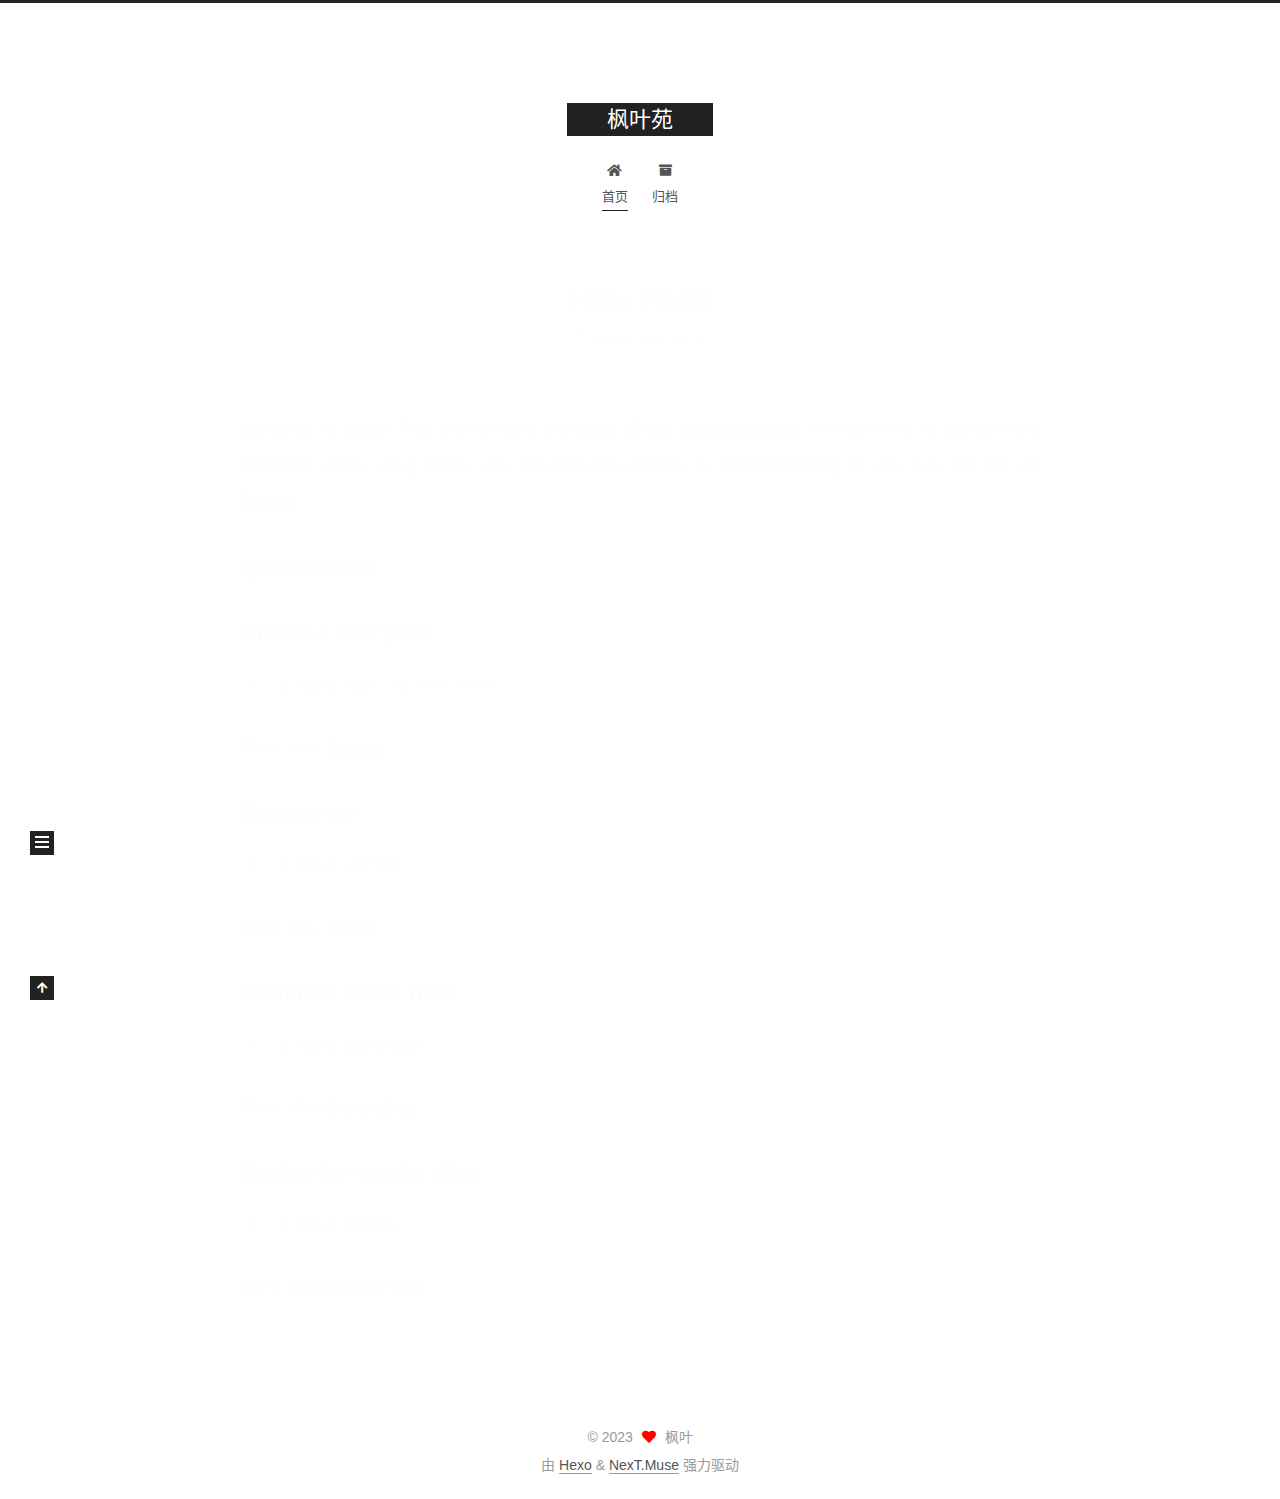
<file: index.html>
<!DOCTYPE html>
<html lang="zh-CN">
<head>
  <meta charset="UTF-8">
<meta name="viewport" content="width=device-width, initial-scale=1, maximum-scale=2">
<meta name="theme-color" content="#222">
<meta name="generator" content="Hexo 6.3.0">
  <link rel="apple-touch-icon" sizes="180x180" href="/images/apple-touch-icon-next.png">
  <link rel="icon" type="image/png" sizes="32x32" href="/images/favicon-32x32-next.png">
  <link rel="icon" type="image/png" sizes="16x16" href="/images/favicon-16x16-next.png">
  <link rel="mask-icon" href="/images/logo.svg" color="#222">

<link rel="stylesheet" href="/css/main.css">


<link rel="stylesheet" href="/lib/font-awesome/css/all.min.css">

<script id="hexo-configurations">
    var NexT = window.NexT || {};
    var CONFIG = {"hostname":"example.com","root":"/","scheme":"Muse","version":"7.8.0","exturl":false,"sidebar":{"position":"left","display":"post","padding":18,"offset":12,"onmobile":false},"copycode":{"enable":false,"show_result":false,"style":null},"back2top":{"enable":true,"sidebar":false,"scrollpercent":false},"bookmark":{"enable":false,"color":"#222","save":"auto"},"fancybox":false,"mediumzoom":false,"lazyload":false,"pangu":false,"comments":{"style":"tabs","active":null,"storage":true,"lazyload":false,"nav":null},"algolia":{"hits":{"per_page":10},"labels":{"input_placeholder":"Search for Posts","hits_empty":"We didn't find any results for the search: ${query}","hits_stats":"${hits} results found in ${time} ms"}},"localsearch":{"enable":false,"trigger":"auto","top_n_per_article":1,"unescape":false,"preload":false},"motion":{"enable":true,"async":false,"transition":{"post_block":"fadeIn","post_header":"slideDownIn","post_body":"slideDownIn","coll_header":"slideLeftIn","sidebar":"slideUpIn"}}};
  </script>

  <meta name="description" content="选择有时候比努力更重要">
<meta property="og:type" content="website">
<meta property="og:title" content="枫叶苑">
<meta property="og:url" content="http://example.com/index.html">
<meta property="og:site_name" content="枫叶苑">
<meta property="og:description" content="选择有时候比努力更重要">
<meta property="og:locale" content="zh_CN">
<meta property="article:author" content="枫叶">
<meta name="twitter:card" content="summary">

<link rel="canonical" href="http://example.com/">


<script id="page-configurations">
  // https://hexo.io/docs/variables.html
  CONFIG.page = {
    sidebar: "",
    isHome : true,
    isPost : false,
    lang   : 'zh-CN'
  };
</script>

  <title>枫叶苑</title>
  






  <noscript>
  <style>
  .use-motion .brand,
  .use-motion .menu-item,
  .sidebar-inner,
  .use-motion .post-block,
  .use-motion .pagination,
  .use-motion .comments,
  .use-motion .post-header,
  .use-motion .post-body,
  .use-motion .collection-header { opacity: initial; }

  .use-motion .site-title,
  .use-motion .site-subtitle {
    opacity: initial;
    top: initial;
  }

  .use-motion .logo-line-before i { left: initial; }
  .use-motion .logo-line-after i { right: initial; }
  </style>
</noscript>

</head>

<body itemscope itemtype="http://schema.org/WebPage">
  <div class="container use-motion">
    <div class="headband"></div>

    <header class="header" itemscope itemtype="http://schema.org/WPHeader">
      <div class="header-inner"><div class="site-brand-container">
  <div class="site-nav-toggle">
    <div class="toggle" aria-label="切换导航栏">
      <span class="toggle-line toggle-line-first"></span>
      <span class="toggle-line toggle-line-middle"></span>
      <span class="toggle-line toggle-line-last"></span>
    </div>
  </div>

  <div class="site-meta">

    <a href="/" class="brand" rel="start">
      <span class="logo-line-before"><i></i></span>
      <h1 class="site-title">枫叶苑</h1>
      <span class="logo-line-after"><i></i></span>
    </a>
  </div>

  <div class="site-nav-right">
    <div class="toggle popup-trigger">
    </div>
  </div>
</div>




<nav class="site-nav">
  <ul id="menu" class="main-menu menu">
        <li class="menu-item menu-item-home">

    <a href="/" rel="section"><i class="fa fa-home fa-fw"></i>首页</a>

  </li>
        <li class="menu-item menu-item-archives">

    <a href="/archives/" rel="section"><i class="fa fa-archive fa-fw"></i>归档</a>

  </li>
  </ul>
</nav>




</div>
    </header>

    
  <div class="back-to-top">
    <i class="fa fa-arrow-up"></i>
    <span>0%</span>
  </div>


    <main class="main">
      <div class="main-inner">
        <div class="content-wrap">
          

          <div class="content index posts-expand">
            
      
  
  
  <article itemscope itemtype="http://schema.org/Article" class="post-block" lang="zh-CN">
    <link itemprop="mainEntityOfPage" href="http://example.com/2023/06/08/hello-world/">

    <span hidden itemprop="author" itemscope itemtype="http://schema.org/Person">
      <meta itemprop="image" content="/images/avatar.gif">
      <meta itemprop="name" content="枫叶">
      <meta itemprop="description" content="选择有时候比努力更重要">
    </span>

    <span hidden itemprop="publisher" itemscope itemtype="http://schema.org/Organization">
      <meta itemprop="name" content="枫叶苑">
    </span>
      <header class="post-header">
        <h2 class="post-title" itemprop="name headline">
          
            <a href="/2023/06/08/hello-world/" class="post-title-link" itemprop="url">Hello World</a>
        </h2>

        <div class="post-meta">
            <span class="post-meta-item">
              <span class="post-meta-item-icon">
                <i class="far fa-calendar"></i>
              </span>
              <span class="post-meta-item-text">发表于</span>

              <time title="创建时间：2023-06-08 15:04:35" itemprop="dateCreated datePublished" datetime="2023-06-08T15:04:35+08:00">2023-06-08</time>
            </span>

          

        </div>
      </header>

    
    
    
    <div class="post-body" itemprop="articleBody">

      
          <p>Welcome to <a target="_blank" rel="noopener" href="https://hexo.io/">Hexo</a>! This is your very first post. Check <a target="_blank" rel="noopener" href="https://hexo.io/docs/">documentation</a> for more info. If you get any problems when using Hexo, you can find the answer in <a target="_blank" rel="noopener" href="https://hexo.io/docs/troubleshooting.html">troubleshooting</a> or you can ask me on <a target="_blank" rel="noopener" href="https://github.com/hexojs/hexo/issues">GitHub</a>.</p>
<h2 id="Quick-Start"><a href="#Quick-Start" class="headerlink" title="Quick Start"></a>Quick Start</h2><h3 id="Create-a-new-post"><a href="#Create-a-new-post" class="headerlink" title="Create a new post"></a>Create a new post</h3><figure class="highlight bash"><table><tr><td class="gutter"><pre><span class="line">1</span><br></pre></td><td class="code"><pre><span class="line">$ hexo new <span class="string">&quot;My New Post&quot;</span></span><br></pre></td></tr></table></figure>

<p>More info: <a target="_blank" rel="noopener" href="https://hexo.io/docs/writing.html">Writing</a></p>
<h3 id="Run-server"><a href="#Run-server" class="headerlink" title="Run server"></a>Run server</h3><figure class="highlight bash"><table><tr><td class="gutter"><pre><span class="line">1</span><br></pre></td><td class="code"><pre><span class="line">$ hexo server</span><br></pre></td></tr></table></figure>

<p>More info: <a target="_blank" rel="noopener" href="https://hexo.io/docs/server.html">Server</a></p>
<h3 id="Generate-static-files"><a href="#Generate-static-files" class="headerlink" title="Generate static files"></a>Generate static files</h3><figure class="highlight bash"><table><tr><td class="gutter"><pre><span class="line">1</span><br></pre></td><td class="code"><pre><span class="line">$ hexo generate</span><br></pre></td></tr></table></figure>

<p>More info: <a target="_blank" rel="noopener" href="https://hexo.io/docs/generating.html">Generating</a></p>
<h3 id="Deploy-to-remote-sites"><a href="#Deploy-to-remote-sites" class="headerlink" title="Deploy to remote sites"></a>Deploy to remote sites</h3><figure class="highlight bash"><table><tr><td class="gutter"><pre><span class="line">1</span><br></pre></td><td class="code"><pre><span class="line">$ hexo deploy</span><br></pre></td></tr></table></figure>

<p>More info: <a target="_blank" rel="noopener" href="https://hexo.io/docs/one-command-deployment.html">Deployment</a></p>

      
    </div>

    
    
    
      <footer class="post-footer">
        <div class="post-eof"></div>
      </footer>
  </article>
  
  
  


  



          </div>
          

<script>
  window.addEventListener('tabs:register', () => {
    let { activeClass } = CONFIG.comments;
    if (CONFIG.comments.storage) {
      activeClass = localStorage.getItem('comments_active') || activeClass;
    }
    if (activeClass) {
      let activeTab = document.querySelector(`a[href="#comment-${activeClass}"]`);
      if (activeTab) {
        activeTab.click();
      }
    }
  });
  if (CONFIG.comments.storage) {
    window.addEventListener('tabs:click', event => {
      if (!event.target.matches('.tabs-comment .tab-content .tab-pane')) return;
      let commentClass = event.target.classList[1];
      localStorage.setItem('comments_active', commentClass);
    });
  }
</script>

        </div>
          
  
  <div class="toggle sidebar-toggle">
    <span class="toggle-line toggle-line-first"></span>
    <span class="toggle-line toggle-line-middle"></span>
    <span class="toggle-line toggle-line-last"></span>
  </div>

  <aside class="sidebar">
    <div class="sidebar-inner">

      <ul class="sidebar-nav motion-element">
        <li class="sidebar-nav-toc">
          文章目录
        </li>
        <li class="sidebar-nav-overview">
          站点概览
        </li>
      </ul>

      <!--noindex-->
      <div class="post-toc-wrap sidebar-panel">
      </div>
      <!--/noindex-->

      <div class="site-overview-wrap sidebar-panel">
        <div class="site-author motion-element" itemprop="author" itemscope itemtype="http://schema.org/Person">
  <p class="site-author-name" itemprop="name">枫叶</p>
  <div class="site-description" itemprop="description">选择有时候比努力更重要</div>
</div>
<div class="site-state-wrap motion-element">
  <nav class="site-state">
      <div class="site-state-item site-state-posts">
          <a href="/archives/">
        
          <span class="site-state-item-count">1</span>
          <span class="site-state-item-name">日志</span>
        </a>
      </div>
  </nav>
</div>



      </div>

    </div>
  </aside>
  <div id="sidebar-dimmer"></div>


      </div>
    </main>

    <footer class="footer">
      <div class="footer-inner">
        

        

<div class="copyright">
  
  &copy; 
  <span itemprop="copyrightYear">2023</span>
  <span class="with-love">
    <i class="fa fa-heart"></i>
  </span>
  <span class="author" itemprop="copyrightHolder">枫叶</span>
</div>
  <div class="powered-by">由 <a href="https://hexo.io/" class="theme-link" rel="noopener" target="_blank">Hexo</a> & <a href="https://muse.theme-next.org/" class="theme-link" rel="noopener" target="_blank">NexT.Muse</a> 强力驱动
  </div>

        








      </div>
    </footer>
  </div>

  
  <script src="/lib/anime.min.js"></script>
  <script src="/lib/velocity/velocity.min.js"></script>
  <script src="/lib/velocity/velocity.ui.min.js"></script>

<script src="/js/utils.js"></script>

<script src="/js/motion.js"></script>


<script src="/js/schemes/muse.js"></script>


<script src="/js/next-boot.js"></script>




  















  

  

</body>
</html>
</file>
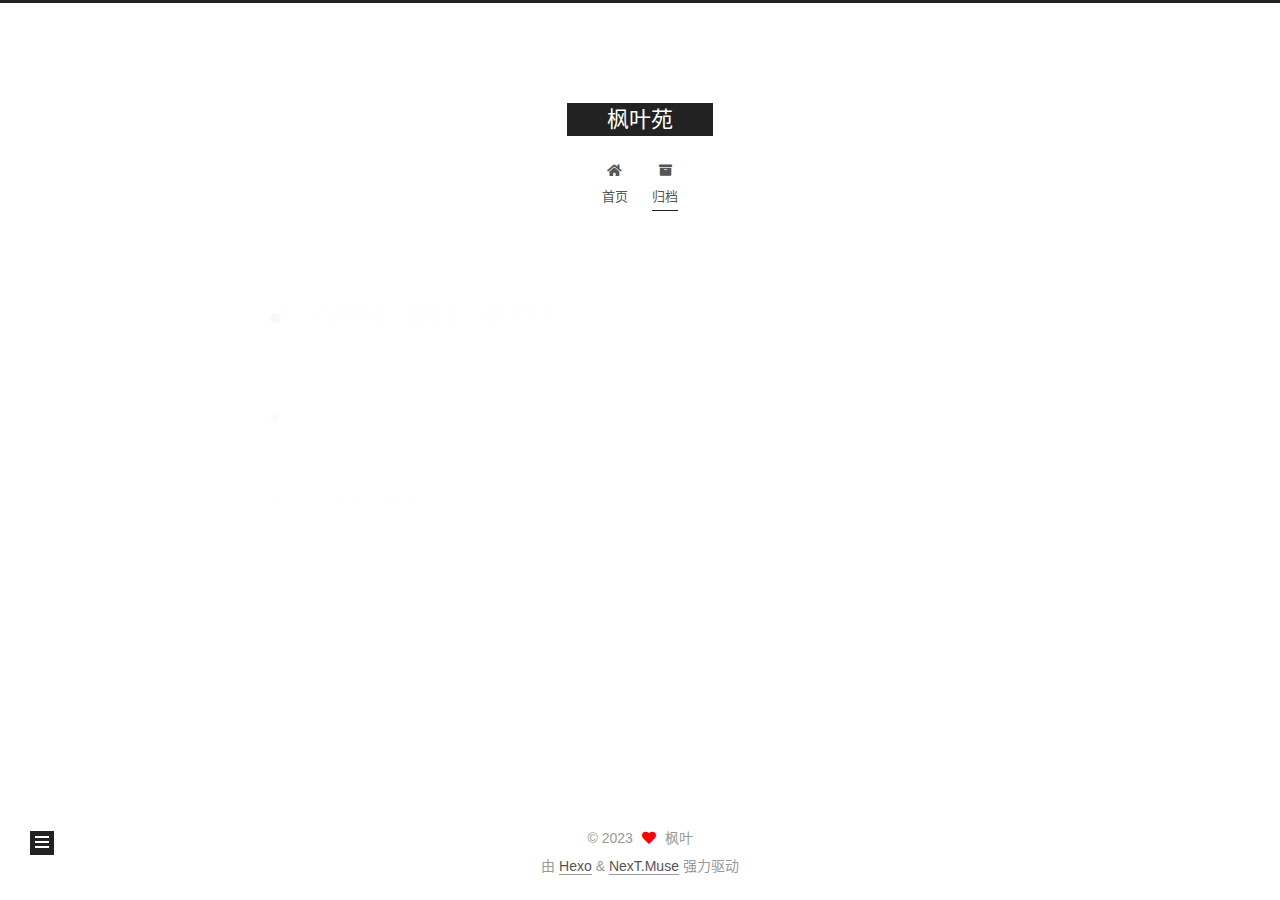
<file: archives/index.html>
<!DOCTYPE html>
<html lang="zh-CN">
<head>
  <meta charset="UTF-8">
<meta name="viewport" content="width=device-width, initial-scale=1, maximum-scale=2">
<meta name="theme-color" content="#222">
<meta name="generator" content="Hexo 6.3.0">
  <link rel="apple-touch-icon" sizes="180x180" href="/images/apple-touch-icon-next.png">
  <link rel="icon" type="image/png" sizes="32x32" href="/images/favicon-32x32-next.png">
  <link rel="icon" type="image/png" sizes="16x16" href="/images/favicon-16x16-next.png">
  <link rel="mask-icon" href="/images/logo.svg" color="#222">

<link rel="stylesheet" href="/css/main.css">


<link rel="stylesheet" href="/lib/font-awesome/css/all.min.css">

<script id="hexo-configurations">
    var NexT = window.NexT || {};
    var CONFIG = {"hostname":"example.com","root":"/","scheme":"Muse","version":"7.8.0","exturl":false,"sidebar":{"position":"left","display":"post","padding":18,"offset":12,"onmobile":false},"copycode":{"enable":false,"show_result":false,"style":null},"back2top":{"enable":true,"sidebar":false,"scrollpercent":false},"bookmark":{"enable":false,"color":"#222","save":"auto"},"fancybox":false,"mediumzoom":false,"lazyload":false,"pangu":false,"comments":{"style":"tabs","active":null,"storage":true,"lazyload":false,"nav":null},"algolia":{"hits":{"per_page":10},"labels":{"input_placeholder":"Search for Posts","hits_empty":"We didn't find any results for the search: ${query}","hits_stats":"${hits} results found in ${time} ms"}},"localsearch":{"enable":false,"trigger":"auto","top_n_per_article":1,"unescape":false,"preload":false},"motion":{"enable":true,"async":false,"transition":{"post_block":"fadeIn","post_header":"slideDownIn","post_body":"slideDownIn","coll_header":"slideLeftIn","sidebar":"slideUpIn"}}};
  </script>

  <meta name="description" content="选择有时候比努力更重要">
<meta property="og:type" content="website">
<meta property="og:title" content="枫叶苑">
<meta property="og:url" content="http://example.com/archives/index.html">
<meta property="og:site_name" content="枫叶苑">
<meta property="og:description" content="选择有时候比努力更重要">
<meta property="og:locale" content="zh_CN">
<meta property="article:author" content="枫叶">
<meta name="twitter:card" content="summary">

<link rel="canonical" href="http://example.com/archives/">


<script id="page-configurations">
  // https://hexo.io/docs/variables.html
  CONFIG.page = {
    sidebar: "",
    isHome : false,
    isPost : false,
    lang   : 'zh-CN'
  };
</script>

  <title>归档 | 枫叶苑</title>
  






  <noscript>
  <style>
  .use-motion .brand,
  .use-motion .menu-item,
  .sidebar-inner,
  .use-motion .post-block,
  .use-motion .pagination,
  .use-motion .comments,
  .use-motion .post-header,
  .use-motion .post-body,
  .use-motion .collection-header { opacity: initial; }

  .use-motion .site-title,
  .use-motion .site-subtitle {
    opacity: initial;
    top: initial;
  }

  .use-motion .logo-line-before i { left: initial; }
  .use-motion .logo-line-after i { right: initial; }
  </style>
</noscript>

</head>

<body itemscope itemtype="http://schema.org/WebPage">
  <div class="container use-motion">
    <div class="headband"></div>

    <header class="header" itemscope itemtype="http://schema.org/WPHeader">
      <div class="header-inner"><div class="site-brand-container">
  <div class="site-nav-toggle">
    <div class="toggle" aria-label="切换导航栏">
      <span class="toggle-line toggle-line-first"></span>
      <span class="toggle-line toggle-line-middle"></span>
      <span class="toggle-line toggle-line-last"></span>
    </div>
  </div>

  <div class="site-meta">

    <a href="/" class="brand" rel="start">
      <span class="logo-line-before"><i></i></span>
      <h1 class="site-title">枫叶苑</h1>
      <span class="logo-line-after"><i></i></span>
    </a>
  </div>

  <div class="site-nav-right">
    <div class="toggle popup-trigger">
    </div>
  </div>
</div>




<nav class="site-nav">
  <ul id="menu" class="main-menu menu">
        <li class="menu-item menu-item-home">

    <a href="/" rel="section"><i class="fa fa-home fa-fw"></i>首页</a>

  </li>
        <li class="menu-item menu-item-archives">

    <a href="/archives/" rel="section"><i class="fa fa-archive fa-fw"></i>归档</a>

  </li>
  </ul>
</nav>




</div>
    </header>

    
  <div class="back-to-top">
    <i class="fa fa-arrow-up"></i>
    <span>0%</span>
  </div>


    <main class="main">
      <div class="main-inner">
        <div class="content-wrap">
          

          <div class="content archive">
            

  
  
  
  <div class="post-block">
    <div class="posts-collapse">
      <div class="collection-title">
        <span class="collection-header">嗯..! 目前共计 1 篇日志。 继续努力。</span>
      </div>

      
    <div class="collection-year">
      <span class="collection-header">2023</span>
    </div>

  <article itemscope itemtype="http://schema.org/Article">
    <header class="post-header">

      <div class="post-meta">
        <time itemprop="dateCreated"
              datetime="2023-06-08T15:04:35+08:00"
              content="2023-06-08">
          06-08
        </time>
      </div>

      <div class="post-title">
          <a class="post-title-link" href="/2023/06/08/hello-world/" itemprop="url">
            <span itemprop="name">Hello World</span>
          </a>
      </div>

    </header>
  </article>


    </div>
  </div>
  
  
  

  



          </div>
          

<script>
  window.addEventListener('tabs:register', () => {
    let { activeClass } = CONFIG.comments;
    if (CONFIG.comments.storage) {
      activeClass = localStorage.getItem('comments_active') || activeClass;
    }
    if (activeClass) {
      let activeTab = document.querySelector(`a[href="#comment-${activeClass}"]`);
      if (activeTab) {
        activeTab.click();
      }
    }
  });
  if (CONFIG.comments.storage) {
    window.addEventListener('tabs:click', event => {
      if (!event.target.matches('.tabs-comment .tab-content .tab-pane')) return;
      let commentClass = event.target.classList[1];
      localStorage.setItem('comments_active', commentClass);
    });
  }
</script>

        </div>
          
  
  <div class="toggle sidebar-toggle">
    <span class="toggle-line toggle-line-first"></span>
    <span class="toggle-line toggle-line-middle"></span>
    <span class="toggle-line toggle-line-last"></span>
  </div>

  <aside class="sidebar">
    <div class="sidebar-inner">

      <ul class="sidebar-nav motion-element">
        <li class="sidebar-nav-toc">
          文章目录
        </li>
        <li class="sidebar-nav-overview">
          站点概览
        </li>
      </ul>

      <!--noindex-->
      <div class="post-toc-wrap sidebar-panel">
      </div>
      <!--/noindex-->

      <div class="site-overview-wrap sidebar-panel">
        <div class="site-author motion-element" itemprop="author" itemscope itemtype="http://schema.org/Person">
  <p class="site-author-name" itemprop="name">枫叶</p>
  <div class="site-description" itemprop="description">选择有时候比努力更重要</div>
</div>
<div class="site-state-wrap motion-element">
  <nav class="site-state">
      <div class="site-state-item site-state-posts">
          <a href="/archives/">
        
          <span class="site-state-item-count">1</span>
          <span class="site-state-item-name">日志</span>
        </a>
      </div>
  </nav>
</div>



      </div>

    </div>
  </aside>
  <div id="sidebar-dimmer"></div>


      </div>
    </main>

    <footer class="footer">
      <div class="footer-inner">
        

        

<div class="copyright">
  
  &copy; 
  <span itemprop="copyrightYear">2023</span>
  <span class="with-love">
    <i class="fa fa-heart"></i>
  </span>
  <span class="author" itemprop="copyrightHolder">枫叶</span>
</div>
  <div class="powered-by">由 <a href="https://hexo.io/" class="theme-link" rel="noopener" target="_blank">Hexo</a> & <a href="https://muse.theme-next.org/" class="theme-link" rel="noopener" target="_blank">NexT.Muse</a> 强力驱动
  </div>

        








      </div>
    </footer>
  </div>

  
  <script src="/lib/anime.min.js"></script>
  <script src="/lib/velocity/velocity.min.js"></script>
  <script src="/lib/velocity/velocity.ui.min.js"></script>

<script src="/js/utils.js"></script>

<script src="/js/motion.js"></script>


<script src="/js/schemes/muse.js"></script>


<script src="/js/next-boot.js"></script>




  















  

  

</body>
</html>
</file>
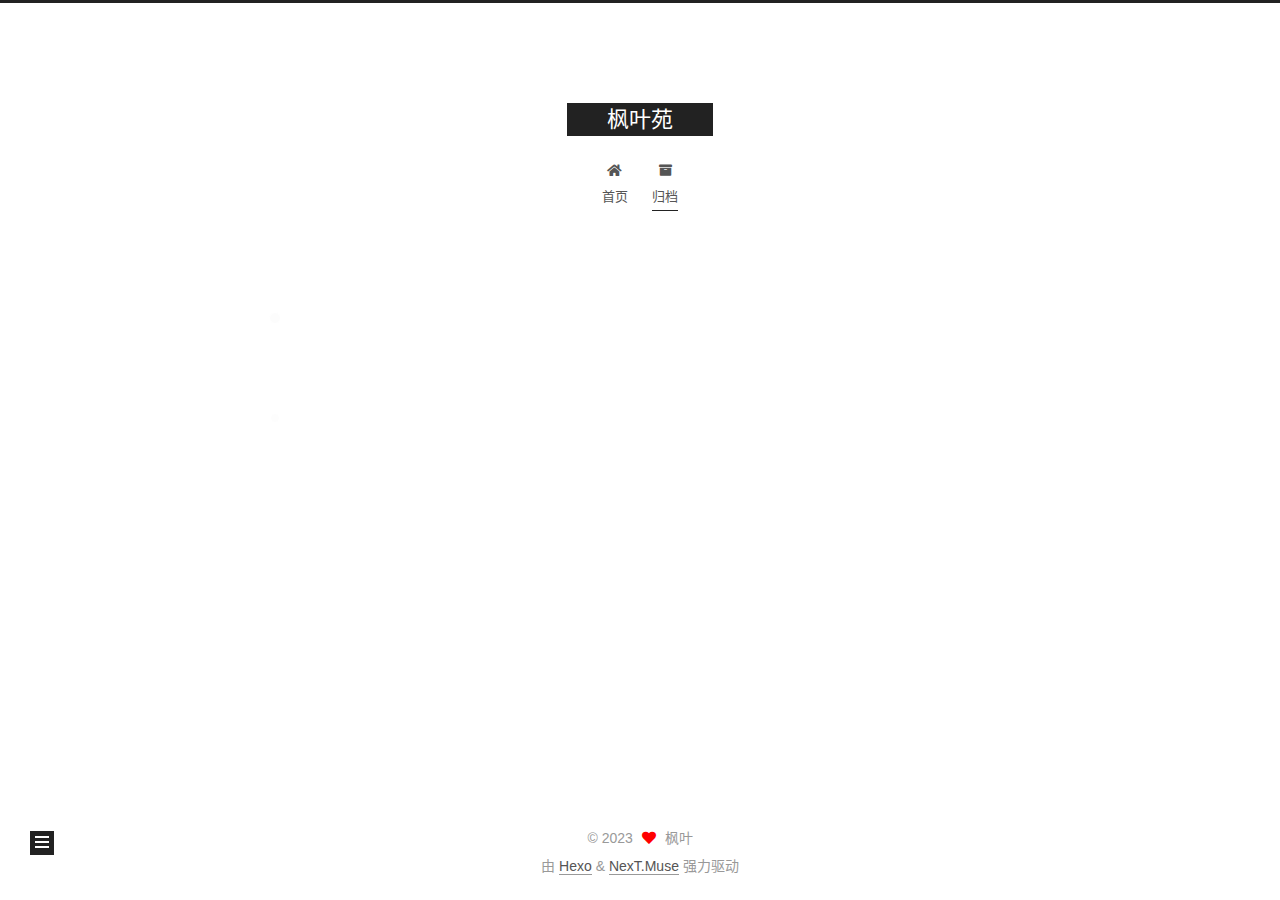
<file: archives/2023/index.html>
<!DOCTYPE html>
<html lang="zh-CN">
<head>
  <meta charset="UTF-8">
<meta name="viewport" content="width=device-width, initial-scale=1, maximum-scale=2">
<meta name="theme-color" content="#222">
<meta name="generator" content="Hexo 6.3.0">
  <link rel="apple-touch-icon" sizes="180x180" href="/images/apple-touch-icon-next.png">
  <link rel="icon" type="image/png" sizes="32x32" href="/images/favicon-32x32-next.png">
  <link rel="icon" type="image/png" sizes="16x16" href="/images/favicon-16x16-next.png">
  <link rel="mask-icon" href="/images/logo.svg" color="#222">

<link rel="stylesheet" href="/css/main.css">


<link rel="stylesheet" href="/lib/font-awesome/css/all.min.css">

<script id="hexo-configurations">
    var NexT = window.NexT || {};
    var CONFIG = {"hostname":"example.com","root":"/","scheme":"Muse","version":"7.8.0","exturl":false,"sidebar":{"position":"left","display":"post","padding":18,"offset":12,"onmobile":false},"copycode":{"enable":false,"show_result":false,"style":null},"back2top":{"enable":true,"sidebar":false,"scrollpercent":false},"bookmark":{"enable":false,"color":"#222","save":"auto"},"fancybox":false,"mediumzoom":false,"lazyload":false,"pangu":false,"comments":{"style":"tabs","active":null,"storage":true,"lazyload":false,"nav":null},"algolia":{"hits":{"per_page":10},"labels":{"input_placeholder":"Search for Posts","hits_empty":"We didn't find any results for the search: ${query}","hits_stats":"${hits} results found in ${time} ms"}},"localsearch":{"enable":false,"trigger":"auto","top_n_per_article":1,"unescape":false,"preload":false},"motion":{"enable":true,"async":false,"transition":{"post_block":"fadeIn","post_header":"slideDownIn","post_body":"slideDownIn","coll_header":"slideLeftIn","sidebar":"slideUpIn"}}};
  </script>

  <meta name="description" content="选择有时候比努力更重要">
<meta property="og:type" content="website">
<meta property="og:title" content="枫叶苑">
<meta property="og:url" content="http://example.com/archives/2023/index.html">
<meta property="og:site_name" content="枫叶苑">
<meta property="og:description" content="选择有时候比努力更重要">
<meta property="og:locale" content="zh_CN">
<meta property="article:author" content="枫叶">
<meta name="twitter:card" content="summary">

<link rel="canonical" href="http://example.com/archives/2023/">


<script id="page-configurations">
  // https://hexo.io/docs/variables.html
  CONFIG.page = {
    sidebar: "",
    isHome : false,
    isPost : false,
    lang   : 'zh-CN'
  };
</script>

  <title>归档 | 枫叶苑</title>
  






  <noscript>
  <style>
  .use-motion .brand,
  .use-motion .menu-item,
  .sidebar-inner,
  .use-motion .post-block,
  .use-motion .pagination,
  .use-motion .comments,
  .use-motion .post-header,
  .use-motion .post-body,
  .use-motion .collection-header { opacity: initial; }

  .use-motion .site-title,
  .use-motion .site-subtitle {
    opacity: initial;
    top: initial;
  }

  .use-motion .logo-line-before i { left: initial; }
  .use-motion .logo-line-after i { right: initial; }
  </style>
</noscript>

</head>

<body itemscope itemtype="http://schema.org/WebPage">
  <div class="container use-motion">
    <div class="headband"></div>

    <header class="header" itemscope itemtype="http://schema.org/WPHeader">
      <div class="header-inner"><div class="site-brand-container">
  <div class="site-nav-toggle">
    <div class="toggle" aria-label="切换导航栏">
      <span class="toggle-line toggle-line-first"></span>
      <span class="toggle-line toggle-line-middle"></span>
      <span class="toggle-line toggle-line-last"></span>
    </div>
  </div>

  <div class="site-meta">

    <a href="/" class="brand" rel="start">
      <span class="logo-line-before"><i></i></span>
      <h1 class="site-title">枫叶苑</h1>
      <span class="logo-line-after"><i></i></span>
    </a>
  </div>

  <div class="site-nav-right">
    <div class="toggle popup-trigger">
    </div>
  </div>
</div>




<nav class="site-nav">
  <ul id="menu" class="main-menu menu">
        <li class="menu-item menu-item-home">

    <a href="/" rel="section"><i class="fa fa-home fa-fw"></i>首页</a>

  </li>
        <li class="menu-item menu-item-archives">

    <a href="/archives/" rel="section"><i class="fa fa-archive fa-fw"></i>归档</a>

  </li>
  </ul>
</nav>




</div>
    </header>

    
  <div class="back-to-top">
    <i class="fa fa-arrow-up"></i>
    <span>0%</span>
  </div>


    <main class="main">
      <div class="main-inner">
        <div class="content-wrap">
          

          <div class="content archive">
            

  
  
  
  <div class="post-block">
    <div class="posts-collapse">
      <div class="collection-title">
        <span class="collection-header">嗯..! 目前共计 1 篇日志。 继续努力。</span>
      </div>

      
    <div class="collection-year">
      <span class="collection-header">2023</span>
    </div>

  <article itemscope itemtype="http://schema.org/Article">
    <header class="post-header">

      <div class="post-meta">
        <time itemprop="dateCreated"
              datetime="2023-06-08T15:04:35+08:00"
              content="2023-06-08">
          06-08
        </time>
      </div>

      <div class="post-title">
          <a class="post-title-link" href="/2023/06/08/hello-world/" itemprop="url">
            <span itemprop="name">Hello World</span>
          </a>
      </div>

    </header>
  </article>


    </div>
  </div>
  
  
  

  



          </div>
          

<script>
  window.addEventListener('tabs:register', () => {
    let { activeClass } = CONFIG.comments;
    if (CONFIG.comments.storage) {
      activeClass = localStorage.getItem('comments_active') || activeClass;
    }
    if (activeClass) {
      let activeTab = document.querySelector(`a[href="#comment-${activeClass}"]`);
      if (activeTab) {
        activeTab.click();
      }
    }
  });
  if (CONFIG.comments.storage) {
    window.addEventListener('tabs:click', event => {
      if (!event.target.matches('.tabs-comment .tab-content .tab-pane')) return;
      let commentClass = event.target.classList[1];
      localStorage.setItem('comments_active', commentClass);
    });
  }
</script>

        </div>
          
  
  <div class="toggle sidebar-toggle">
    <span class="toggle-line toggle-line-first"></span>
    <span class="toggle-line toggle-line-middle"></span>
    <span class="toggle-line toggle-line-last"></span>
  </div>

  <aside class="sidebar">
    <div class="sidebar-inner">

      <ul class="sidebar-nav motion-element">
        <li class="sidebar-nav-toc">
          文章目录
        </li>
        <li class="sidebar-nav-overview">
          站点概览
        </li>
      </ul>

      <!--noindex-->
      <div class="post-toc-wrap sidebar-panel">
      </div>
      <!--/noindex-->

      <div class="site-overview-wrap sidebar-panel">
        <div class="site-author motion-element" itemprop="author" itemscope itemtype="http://schema.org/Person">
  <p class="site-author-name" itemprop="name">枫叶</p>
  <div class="site-description" itemprop="description">选择有时候比努力更重要</div>
</div>
<div class="site-state-wrap motion-element">
  <nav class="site-state">
      <div class="site-state-item site-state-posts">
          <a href="/archives/">
        
          <span class="site-state-item-count">1</span>
          <span class="site-state-item-name">日志</span>
        </a>
      </div>
  </nav>
</div>



      </div>

    </div>
  </aside>
  <div id="sidebar-dimmer"></div>


      </div>
    </main>

    <footer class="footer">
      <div class="footer-inner">
        

        

<div class="copyright">
  
  &copy; 
  <span itemprop="copyrightYear">2023</span>
  <span class="with-love">
    <i class="fa fa-heart"></i>
  </span>
  <span class="author" itemprop="copyrightHolder">枫叶</span>
</div>
  <div class="powered-by">由 <a href="https://hexo.io/" class="theme-link" rel="noopener" target="_blank">Hexo</a> & <a href="https://muse.theme-next.org/" class="theme-link" rel="noopener" target="_blank">NexT.Muse</a> 强力驱动
  </div>

        








      </div>
    </footer>
  </div>

  
  <script src="/lib/anime.min.js"></script>
  <script src="/lib/velocity/velocity.min.js"></script>
  <script src="/lib/velocity/velocity.ui.min.js"></script>

<script src="/js/utils.js"></script>

<script src="/js/motion.js"></script>


<script src="/js/schemes/muse.js"></script>


<script src="/js/next-boot.js"></script>




  















  

  

</body>
</html>
</file>
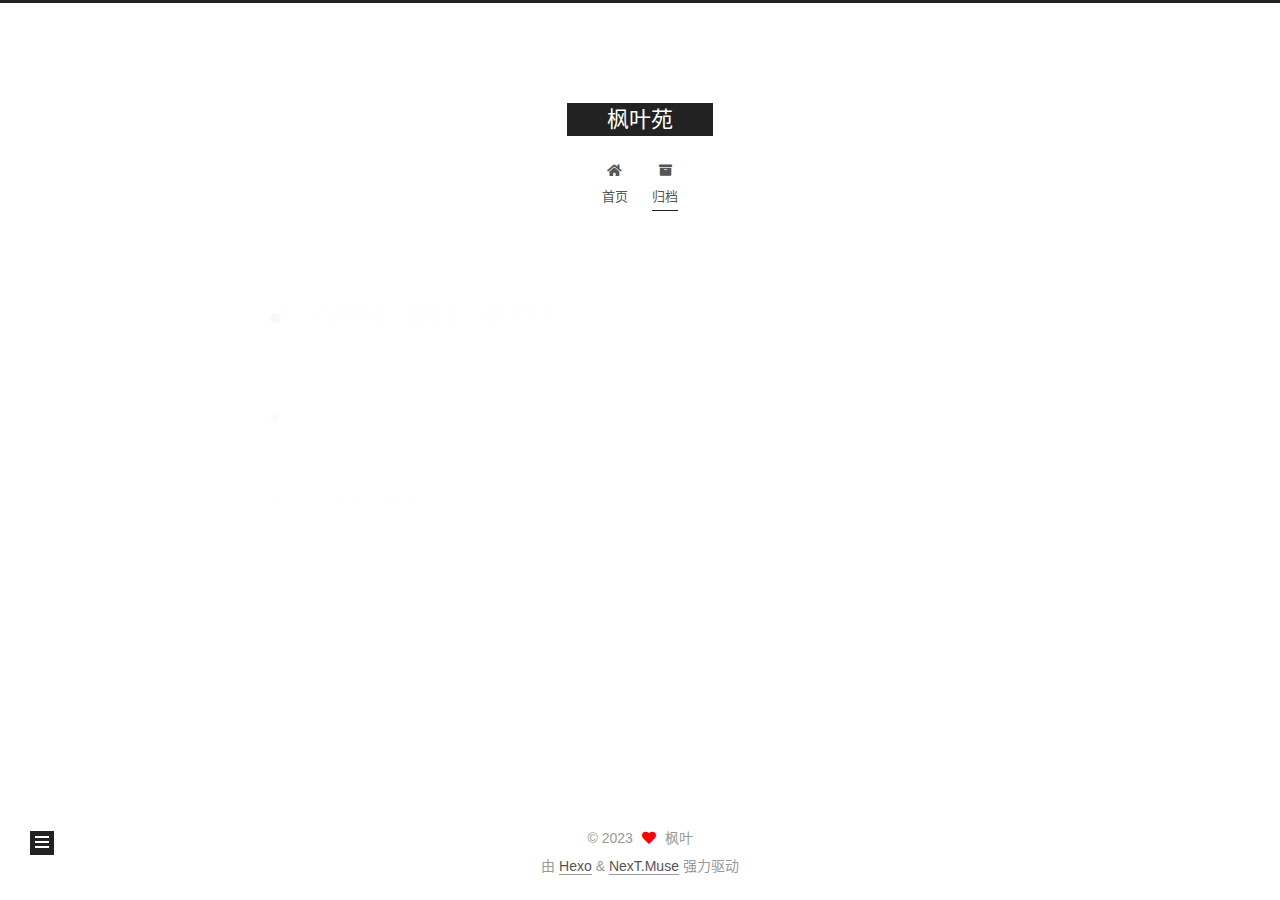
<file: archives/2023/06/index.html>
<!DOCTYPE html>
<html lang="zh-CN">
<head>
  <meta charset="UTF-8">
<meta name="viewport" content="width=device-width, initial-scale=1, maximum-scale=2">
<meta name="theme-color" content="#222">
<meta name="generator" content="Hexo 6.3.0">
  <link rel="apple-touch-icon" sizes="180x180" href="/images/apple-touch-icon-next.png">
  <link rel="icon" type="image/png" sizes="32x32" href="/images/favicon-32x32-next.png">
  <link rel="icon" type="image/png" sizes="16x16" href="/images/favicon-16x16-next.png">
  <link rel="mask-icon" href="/images/logo.svg" color="#222">

<link rel="stylesheet" href="/css/main.css">


<link rel="stylesheet" href="/lib/font-awesome/css/all.min.css">

<script id="hexo-configurations">
    var NexT = window.NexT || {};
    var CONFIG = {"hostname":"example.com","root":"/","scheme":"Muse","version":"7.8.0","exturl":false,"sidebar":{"position":"left","display":"post","padding":18,"offset":12,"onmobile":false},"copycode":{"enable":false,"show_result":false,"style":null},"back2top":{"enable":true,"sidebar":false,"scrollpercent":false},"bookmark":{"enable":false,"color":"#222","save":"auto"},"fancybox":false,"mediumzoom":false,"lazyload":false,"pangu":false,"comments":{"style":"tabs","active":null,"storage":true,"lazyload":false,"nav":null},"algolia":{"hits":{"per_page":10},"labels":{"input_placeholder":"Search for Posts","hits_empty":"We didn't find any results for the search: ${query}","hits_stats":"${hits} results found in ${time} ms"}},"localsearch":{"enable":false,"trigger":"auto","top_n_per_article":1,"unescape":false,"preload":false},"motion":{"enable":true,"async":false,"transition":{"post_block":"fadeIn","post_header":"slideDownIn","post_body":"slideDownIn","coll_header":"slideLeftIn","sidebar":"slideUpIn"}}};
  </script>

  <meta name="description" content="选择有时候比努力更重要">
<meta property="og:type" content="website">
<meta property="og:title" content="枫叶苑">
<meta property="og:url" content="http://example.com/archives/2023/06/index.html">
<meta property="og:site_name" content="枫叶苑">
<meta property="og:description" content="选择有时候比努力更重要">
<meta property="og:locale" content="zh_CN">
<meta property="article:author" content="枫叶">
<meta name="twitter:card" content="summary">

<link rel="canonical" href="http://example.com/archives/2023/06/">


<script id="page-configurations">
  // https://hexo.io/docs/variables.html
  CONFIG.page = {
    sidebar: "",
    isHome : false,
    isPost : false,
    lang   : 'zh-CN'
  };
</script>

  <title>归档 | 枫叶苑</title>
  






  <noscript>
  <style>
  .use-motion .brand,
  .use-motion .menu-item,
  .sidebar-inner,
  .use-motion .post-block,
  .use-motion .pagination,
  .use-motion .comments,
  .use-motion .post-header,
  .use-motion .post-body,
  .use-motion .collection-header { opacity: initial; }

  .use-motion .site-title,
  .use-motion .site-subtitle {
    opacity: initial;
    top: initial;
  }

  .use-motion .logo-line-before i { left: initial; }
  .use-motion .logo-line-after i { right: initial; }
  </style>
</noscript>

</head>

<body itemscope itemtype="http://schema.org/WebPage">
  <div class="container use-motion">
    <div class="headband"></div>

    <header class="header" itemscope itemtype="http://schema.org/WPHeader">
      <div class="header-inner"><div class="site-brand-container">
  <div class="site-nav-toggle">
    <div class="toggle" aria-label="切换导航栏">
      <span class="toggle-line toggle-line-first"></span>
      <span class="toggle-line toggle-line-middle"></span>
      <span class="toggle-line toggle-line-last"></span>
    </div>
  </div>

  <div class="site-meta">

    <a href="/" class="brand" rel="start">
      <span class="logo-line-before"><i></i></span>
      <h1 class="site-title">枫叶苑</h1>
      <span class="logo-line-after"><i></i></span>
    </a>
  </div>

  <div class="site-nav-right">
    <div class="toggle popup-trigger">
    </div>
  </div>
</div>




<nav class="site-nav">
  <ul id="menu" class="main-menu menu">
        <li class="menu-item menu-item-home">

    <a href="/" rel="section"><i class="fa fa-home fa-fw"></i>首页</a>

  </li>
        <li class="menu-item menu-item-archives">

    <a href="/archives/" rel="section"><i class="fa fa-archive fa-fw"></i>归档</a>

  </li>
  </ul>
</nav>




</div>
    </header>

    
  <div class="back-to-top">
    <i class="fa fa-arrow-up"></i>
    <span>0%</span>
  </div>


    <main class="main">
      <div class="main-inner">
        <div class="content-wrap">
          

          <div class="content archive">
            

  
  
  
  <div class="post-block">
    <div class="posts-collapse">
      <div class="collection-title">
        <span class="collection-header">嗯..! 目前共计 1 篇日志。 继续努力。</span>
      </div>

      
    <div class="collection-year">
      <span class="collection-header">2023</span>
    </div>

  <article itemscope itemtype="http://schema.org/Article">
    <header class="post-header">

      <div class="post-meta">
        <time itemprop="dateCreated"
              datetime="2023-06-08T15:04:35+08:00"
              content="2023-06-08">
          06-08
        </time>
      </div>

      <div class="post-title">
          <a class="post-title-link" href="/2023/06/08/hello-world/" itemprop="url">
            <span itemprop="name">Hello World</span>
          </a>
      </div>

    </header>
  </article>


    </div>
  </div>
  
  
  

  



          </div>
          

<script>
  window.addEventListener('tabs:register', () => {
    let { activeClass } = CONFIG.comments;
    if (CONFIG.comments.storage) {
      activeClass = localStorage.getItem('comments_active') || activeClass;
    }
    if (activeClass) {
      let activeTab = document.querySelector(`a[href="#comment-${activeClass}"]`);
      if (activeTab) {
        activeTab.click();
      }
    }
  });
  if (CONFIG.comments.storage) {
    window.addEventListener('tabs:click', event => {
      if (!event.target.matches('.tabs-comment .tab-content .tab-pane')) return;
      let commentClass = event.target.classList[1];
      localStorage.setItem('comments_active', commentClass);
    });
  }
</script>

        </div>
          
  
  <div class="toggle sidebar-toggle">
    <span class="toggle-line toggle-line-first"></span>
    <span class="toggle-line toggle-line-middle"></span>
    <span class="toggle-line toggle-line-last"></span>
  </div>

  <aside class="sidebar">
    <div class="sidebar-inner">

      <ul class="sidebar-nav motion-element">
        <li class="sidebar-nav-toc">
          文章目录
        </li>
        <li class="sidebar-nav-overview">
          站点概览
        </li>
      </ul>

      <!--noindex-->
      <div class="post-toc-wrap sidebar-panel">
      </div>
      <!--/noindex-->

      <div class="site-overview-wrap sidebar-panel">
        <div class="site-author motion-element" itemprop="author" itemscope itemtype="http://schema.org/Person">
  <p class="site-author-name" itemprop="name">枫叶</p>
  <div class="site-description" itemprop="description">选择有时候比努力更重要</div>
</div>
<div class="site-state-wrap motion-element">
  <nav class="site-state">
      <div class="site-state-item site-state-posts">
          <a href="/archives/">
        
          <span class="site-state-item-count">1</span>
          <span class="site-state-item-name">日志</span>
        </a>
      </div>
  </nav>
</div>



      </div>

    </div>
  </aside>
  <div id="sidebar-dimmer"></div>


      </div>
    </main>

    <footer class="footer">
      <div class="footer-inner">
        

        

<div class="copyright">
  
  &copy; 
  <span itemprop="copyrightYear">2023</span>
  <span class="with-love">
    <i class="fa fa-heart"></i>
  </span>
  <span class="author" itemprop="copyrightHolder">枫叶</span>
</div>
  <div class="powered-by">由 <a href="https://hexo.io/" class="theme-link" rel="noopener" target="_blank">Hexo</a> & <a href="https://muse.theme-next.org/" class="theme-link" rel="noopener" target="_blank">NexT.Muse</a> 强力驱动
  </div>

        








      </div>
    </footer>
  </div>

  
  <script src="/lib/anime.min.js"></script>
  <script src="/lib/velocity/velocity.min.js"></script>
  <script src="/lib/velocity/velocity.ui.min.js"></script>

<script src="/js/utils.js"></script>

<script src="/js/motion.js"></script>


<script src="/js/schemes/muse.js"></script>


<script src="/js/next-boot.js"></script>




  















  

  

</body>
</html>
</file>
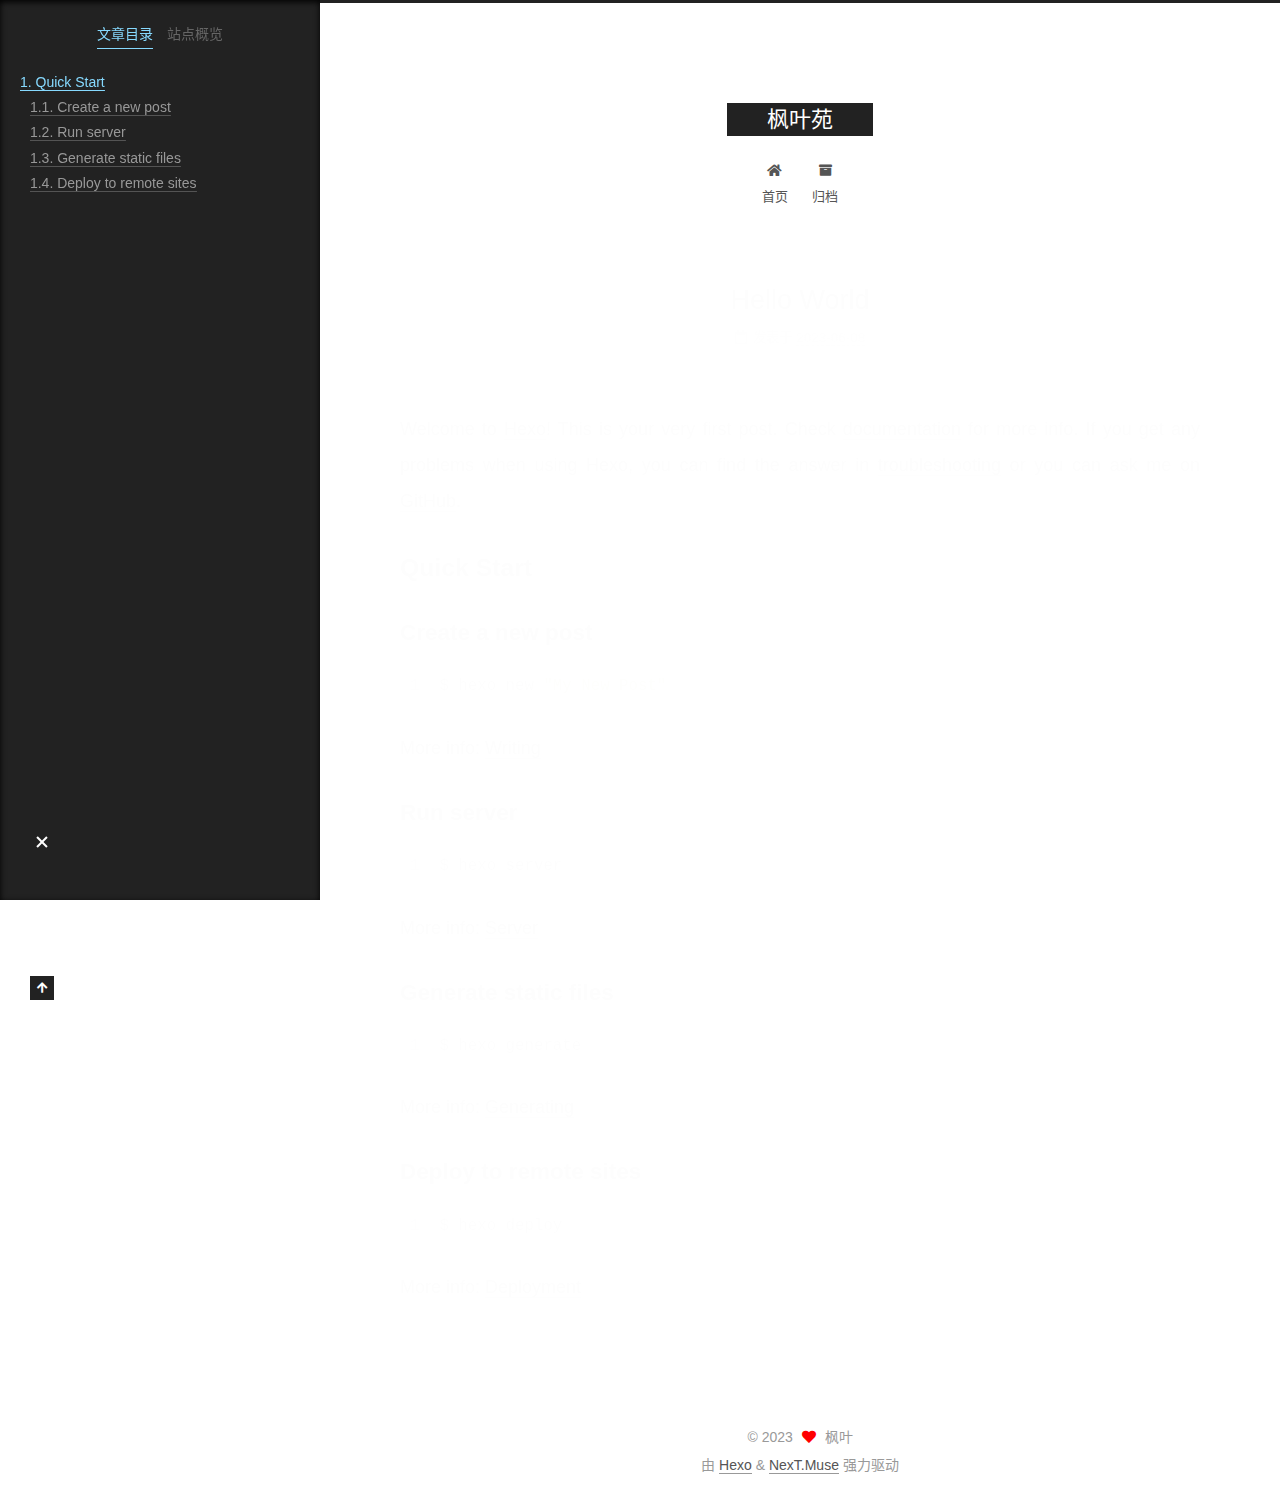
<file: 2023/06/08/hello-world/index.html>
<!DOCTYPE html>
<html lang="zh-CN">
<head>
  <meta charset="UTF-8">
<meta name="viewport" content="width=device-width, initial-scale=1, maximum-scale=2">
<meta name="theme-color" content="#222">
<meta name="generator" content="Hexo 6.3.0">
  <link rel="apple-touch-icon" sizes="180x180" href="/images/apple-touch-icon-next.png">
  <link rel="icon" type="image/png" sizes="32x32" href="/images/favicon-32x32-next.png">
  <link rel="icon" type="image/png" sizes="16x16" href="/images/favicon-16x16-next.png">
  <link rel="mask-icon" href="/images/logo.svg" color="#222">

<link rel="stylesheet" href="/css/main.css">


<link rel="stylesheet" href="/lib/font-awesome/css/all.min.css">

<script id="hexo-configurations">
    var NexT = window.NexT || {};
    var CONFIG = {"hostname":"example.com","root":"/","scheme":"Muse","version":"7.8.0","exturl":false,"sidebar":{"position":"left","display":"post","padding":18,"offset":12,"onmobile":false},"copycode":{"enable":false,"show_result":false,"style":null},"back2top":{"enable":true,"sidebar":false,"scrollpercent":false},"bookmark":{"enable":false,"color":"#222","save":"auto"},"fancybox":false,"mediumzoom":false,"lazyload":false,"pangu":false,"comments":{"style":"tabs","active":null,"storage":true,"lazyload":false,"nav":null},"algolia":{"hits":{"per_page":10},"labels":{"input_placeholder":"Search for Posts","hits_empty":"We didn't find any results for the search: ${query}","hits_stats":"${hits} results found in ${time} ms"}},"localsearch":{"enable":false,"trigger":"auto","top_n_per_article":1,"unescape":false,"preload":false},"motion":{"enable":true,"async":false,"transition":{"post_block":"fadeIn","post_header":"slideDownIn","post_body":"slideDownIn","coll_header":"slideLeftIn","sidebar":"slideUpIn"}}};
  </script>

  <meta name="description" content="Welcome to Hexo! This is your very first post. Check documentation for more info. If you get any problems when using Hexo, you can find the answer in troubleshooting or you can ask me on GitHub. Quick">
<meta property="og:type" content="article">
<meta property="og:title" content="Hello World">
<meta property="og:url" content="http://example.com/2023/06/08/hello-world/index.html">
<meta property="og:site_name" content="枫叶苑">
<meta property="og:description" content="Welcome to Hexo! This is your very first post. Check documentation for more info. If you get any problems when using Hexo, you can find the answer in troubleshooting or you can ask me on GitHub. Quick">
<meta property="og:locale" content="zh_CN">
<meta property="article:published_time" content="2023-06-08T07:04:35.543Z">
<meta property="article:modified_time" content="2023-06-08T07:04:35.543Z">
<meta property="article:author" content="枫叶">
<meta name="twitter:card" content="summary">

<link rel="canonical" href="http://example.com/2023/06/08/hello-world/">


<script id="page-configurations">
  // https://hexo.io/docs/variables.html
  CONFIG.page = {
    sidebar: "",
    isHome : false,
    isPost : true,
    lang   : 'zh-CN'
  };
</script>

  <title>Hello World | 枫叶苑</title>
  






  <noscript>
  <style>
  .use-motion .brand,
  .use-motion .menu-item,
  .sidebar-inner,
  .use-motion .post-block,
  .use-motion .pagination,
  .use-motion .comments,
  .use-motion .post-header,
  .use-motion .post-body,
  .use-motion .collection-header { opacity: initial; }

  .use-motion .site-title,
  .use-motion .site-subtitle {
    opacity: initial;
    top: initial;
  }

  .use-motion .logo-line-before i { left: initial; }
  .use-motion .logo-line-after i { right: initial; }
  </style>
</noscript>

</head>

<body itemscope itemtype="http://schema.org/WebPage">
  <div class="container use-motion">
    <div class="headband"></div>

    <header class="header" itemscope itemtype="http://schema.org/WPHeader">
      <div class="header-inner"><div class="site-brand-container">
  <div class="site-nav-toggle">
    <div class="toggle" aria-label="切换导航栏">
      <span class="toggle-line toggle-line-first"></span>
      <span class="toggle-line toggle-line-middle"></span>
      <span class="toggle-line toggle-line-last"></span>
    </div>
  </div>

  <div class="site-meta">

    <a href="/" class="brand" rel="start">
      <span class="logo-line-before"><i></i></span>
      <h1 class="site-title">枫叶苑</h1>
      <span class="logo-line-after"><i></i></span>
    </a>
  </div>

  <div class="site-nav-right">
    <div class="toggle popup-trigger">
    </div>
  </div>
</div>




<nav class="site-nav">
  <ul id="menu" class="main-menu menu">
        <li class="menu-item menu-item-home">

    <a href="/" rel="section"><i class="fa fa-home fa-fw"></i>首页</a>

  </li>
        <li class="menu-item menu-item-archives">

    <a href="/archives/" rel="section"><i class="fa fa-archive fa-fw"></i>归档</a>

  </li>
  </ul>
</nav>




</div>
    </header>

    
  <div class="back-to-top">
    <i class="fa fa-arrow-up"></i>
    <span>0%</span>
  </div>


    <main class="main">
      <div class="main-inner">
        <div class="content-wrap">
          

          <div class="content post posts-expand">
            

    
  
  
  <article itemscope itemtype="http://schema.org/Article" class="post-block" lang="zh-CN">
    <link itemprop="mainEntityOfPage" href="http://example.com/2023/06/08/hello-world/">

    <span hidden itemprop="author" itemscope itemtype="http://schema.org/Person">
      <meta itemprop="image" content="/images/avatar.gif">
      <meta itemprop="name" content="枫叶">
      <meta itemprop="description" content="选择有时候比努力更重要">
    </span>

    <span hidden itemprop="publisher" itemscope itemtype="http://schema.org/Organization">
      <meta itemprop="name" content="枫叶苑">
    </span>
      <header class="post-header">
        <h1 class="post-title" itemprop="name headline">
          Hello World
        </h1>

        <div class="post-meta">
            <span class="post-meta-item">
              <span class="post-meta-item-icon">
                <i class="far fa-calendar"></i>
              </span>
              <span class="post-meta-item-text">发表于</span>

              <time title="创建时间：2023-06-08 15:04:35" itemprop="dateCreated datePublished" datetime="2023-06-08T15:04:35+08:00">2023-06-08</time>
            </span>

          

        </div>
      </header>

    
    
    
    <div class="post-body" itemprop="articleBody">

      
        <p>Welcome to <a target="_blank" rel="noopener" href="https://hexo.io/">Hexo</a>! This is your very first post. Check <a target="_blank" rel="noopener" href="https://hexo.io/docs/">documentation</a> for more info. If you get any problems when using Hexo, you can find the answer in <a target="_blank" rel="noopener" href="https://hexo.io/docs/troubleshooting.html">troubleshooting</a> or you can ask me on <a target="_blank" rel="noopener" href="https://github.com/hexojs/hexo/issues">GitHub</a>.</p>
<h2 id="Quick-Start"><a href="#Quick-Start" class="headerlink" title="Quick Start"></a>Quick Start</h2><h3 id="Create-a-new-post"><a href="#Create-a-new-post" class="headerlink" title="Create a new post"></a>Create a new post</h3><figure class="highlight bash"><table><tr><td class="gutter"><pre><span class="line">1</span><br></pre></td><td class="code"><pre><span class="line">$ hexo new <span class="string">&quot;My New Post&quot;</span></span><br></pre></td></tr></table></figure>

<p>More info: <a target="_blank" rel="noopener" href="https://hexo.io/docs/writing.html">Writing</a></p>
<h3 id="Run-server"><a href="#Run-server" class="headerlink" title="Run server"></a>Run server</h3><figure class="highlight bash"><table><tr><td class="gutter"><pre><span class="line">1</span><br></pre></td><td class="code"><pre><span class="line">$ hexo server</span><br></pre></td></tr></table></figure>

<p>More info: <a target="_blank" rel="noopener" href="https://hexo.io/docs/server.html">Server</a></p>
<h3 id="Generate-static-files"><a href="#Generate-static-files" class="headerlink" title="Generate static files"></a>Generate static files</h3><figure class="highlight bash"><table><tr><td class="gutter"><pre><span class="line">1</span><br></pre></td><td class="code"><pre><span class="line">$ hexo generate</span><br></pre></td></tr></table></figure>

<p>More info: <a target="_blank" rel="noopener" href="https://hexo.io/docs/generating.html">Generating</a></p>
<h3 id="Deploy-to-remote-sites"><a href="#Deploy-to-remote-sites" class="headerlink" title="Deploy to remote sites"></a>Deploy to remote sites</h3><figure class="highlight bash"><table><tr><td class="gutter"><pre><span class="line">1</span><br></pre></td><td class="code"><pre><span class="line">$ hexo deploy</span><br></pre></td></tr></table></figure>

<p>More info: <a target="_blank" rel="noopener" href="https://hexo.io/docs/one-command-deployment.html">Deployment</a></p>

    </div>

    
    
    

      <footer class="post-footer">

        


        
      </footer>
    
  </article>
  
  
  



          </div>
          

<script>
  window.addEventListener('tabs:register', () => {
    let { activeClass } = CONFIG.comments;
    if (CONFIG.comments.storage) {
      activeClass = localStorage.getItem('comments_active') || activeClass;
    }
    if (activeClass) {
      let activeTab = document.querySelector(`a[href="#comment-${activeClass}"]`);
      if (activeTab) {
        activeTab.click();
      }
    }
  });
  if (CONFIG.comments.storage) {
    window.addEventListener('tabs:click', event => {
      if (!event.target.matches('.tabs-comment .tab-content .tab-pane')) return;
      let commentClass = event.target.classList[1];
      localStorage.setItem('comments_active', commentClass);
    });
  }
</script>

        </div>
          
  
  <div class="toggle sidebar-toggle">
    <span class="toggle-line toggle-line-first"></span>
    <span class="toggle-line toggle-line-middle"></span>
    <span class="toggle-line toggle-line-last"></span>
  </div>

  <aside class="sidebar">
    <div class="sidebar-inner">

      <ul class="sidebar-nav motion-element">
        <li class="sidebar-nav-toc">
          文章目录
        </li>
        <li class="sidebar-nav-overview">
          站点概览
        </li>
      </ul>

      <!--noindex-->
      <div class="post-toc-wrap sidebar-panel">
          <div class="post-toc motion-element"><ol class="nav"><li class="nav-item nav-level-2"><a class="nav-link" href="#Quick-Start"><span class="nav-number">1.</span> <span class="nav-text">Quick Start</span></a><ol class="nav-child"><li class="nav-item nav-level-3"><a class="nav-link" href="#Create-a-new-post"><span class="nav-number">1.1.</span> <span class="nav-text">Create a new post</span></a></li><li class="nav-item nav-level-3"><a class="nav-link" href="#Run-server"><span class="nav-number">1.2.</span> <span class="nav-text">Run server</span></a></li><li class="nav-item nav-level-3"><a class="nav-link" href="#Generate-static-files"><span class="nav-number">1.3.</span> <span class="nav-text">Generate static files</span></a></li><li class="nav-item nav-level-3"><a class="nav-link" href="#Deploy-to-remote-sites"><span class="nav-number">1.4.</span> <span class="nav-text">Deploy to remote sites</span></a></li></ol></li></ol></div>
      </div>
      <!--/noindex-->

      <div class="site-overview-wrap sidebar-panel">
        <div class="site-author motion-element" itemprop="author" itemscope itemtype="http://schema.org/Person">
  <p class="site-author-name" itemprop="name">枫叶</p>
  <div class="site-description" itemprop="description">选择有时候比努力更重要</div>
</div>
<div class="site-state-wrap motion-element">
  <nav class="site-state">
      <div class="site-state-item site-state-posts">
          <a href="/archives/">
        
          <span class="site-state-item-count">1</span>
          <span class="site-state-item-name">日志</span>
        </a>
      </div>
  </nav>
</div>



      </div>

    </div>
  </aside>
  <div id="sidebar-dimmer"></div>


      </div>
    </main>

    <footer class="footer">
      <div class="footer-inner">
        

        

<div class="copyright">
  
  &copy; 
  <span itemprop="copyrightYear">2023</span>
  <span class="with-love">
    <i class="fa fa-heart"></i>
  </span>
  <span class="author" itemprop="copyrightHolder">枫叶</span>
</div>
  <div class="powered-by">由 <a href="https://hexo.io/" class="theme-link" rel="noopener" target="_blank">Hexo</a> & <a href="https://muse.theme-next.org/" class="theme-link" rel="noopener" target="_blank">NexT.Muse</a> 强力驱动
  </div>

        








      </div>
    </footer>
  </div>

  
  <script src="/lib/anime.min.js"></script>
  <script src="/lib/velocity/velocity.min.js"></script>
  <script src="/lib/velocity/velocity.ui.min.js"></script>

<script src="/js/utils.js"></script>

<script src="/js/motion.js"></script>


<script src="/js/schemes/muse.js"></script>


<script src="/js/next-boot.js"></script>




  















  

  

</body>
</html>
</file>
<file: css/main.css>
:root {
  --body-bg-color: #fff;
  --content-bg-color: #fff;
  --card-bg-color: #f5f5f5;
  --text-color: #555;
  --blockquote-color: #666;
  --link-color: #555;
  --link-hover-color: #222;
  --brand-color: #fff;
  --brand-hover-color: #fff;
  --table-row-odd-bg-color: #f9f9f9;
  --table-row-hover-bg-color: #f5f5f5;
  --menu-item-bg-color: #f5f5f5;
  --btn-default-bg: #222;
  --btn-default-color: #fff;
  --btn-default-border-color: #222;
  --btn-default-hover-bg: #fff;
  --btn-default-hover-color: #222;
  --btn-default-hover-border-color: #222;
}
html {
  line-height: 1.15; /* 1 */
  -webkit-text-size-adjust: 100%; /* 2 */
}
body {
  margin: 0;
}
main {
  display: block;
}
h1 {
  font-size: 2em;
  margin: 0.67em 0;
}
hr {
  box-sizing: content-box; /* 1 */
  height: 0; /* 1 */
  overflow: visible; /* 2 */
}
pre {
  font-family: monospace, monospace; /* 1 */
  font-size: 1em; /* 2 */
}
a {
  background: transparent;
}
abbr[title] {
  border-bottom: none; /* 1 */
  text-decoration: underline; /* 2 */
  text-decoration: underline dotted; /* 2 */
}
b,
strong {
  font-weight: bolder;
}
code,
kbd,
samp {
  font-family: monospace, monospace; /* 1 */
  font-size: 1em; /* 2 */
}
small {
  font-size: 80%;
}
sub,
sup {
  font-size: 75%;
  line-height: 0;
  position: relative;
  vertical-align: baseline;
}
sub {
  bottom: -0.25em;
}
sup {
  top: -0.5em;
}
img {
  border-style: none;
}
button,
input,
optgroup,
select,
textarea {
  font-family: inherit; /* 1 */
  font-size: 100%; /* 1 */
  line-height: 1.15; /* 1 */
  margin: 0; /* 2 */
}
button,
input {
/* 1 */
  overflow: visible;
}
button,
select {
/* 1 */
  text-transform: none;
}
button,
[type='button'],
[type='reset'],
[type='submit'] {
  -webkit-appearance: button;
}
button::-moz-focus-inner,
[type='button']::-moz-focus-inner,
[type='reset']::-moz-focus-inner,
[type='submit']::-moz-focus-inner {
  border-style: none;
  padding: 0;
}
button:-moz-focusring,
[type='button']:-moz-focusring,
[type='reset']:-moz-focusring,
[type='submit']:-moz-focusring {
  outline: 1px dotted ButtonText;
}
fieldset {
  padding: 0.35em 0.75em 0.625em;
}
legend {
  box-sizing: border-box; /* 1 */
  color: inherit; /* 2 */
  display: table; /* 1 */
  max-width: 100%; /* 1 */
  padding: 0; /* 3 */
  white-space: normal; /* 1 */
}
progress {
  vertical-align: baseline;
}
textarea {
  overflow: auto;
}
[type='checkbox'],
[type='radio'] {
  box-sizing: border-box; /* 1 */
  padding: 0; /* 2 */
}
[type='number']::-webkit-inner-spin-button,
[type='number']::-webkit-outer-spin-button {
  height: auto;
}
[type='search'] {
  outline-offset: -2px; /* 2 */
  -webkit-appearance: textfield; /* 1 */
}
[type='search']::-webkit-search-decoration {
  -webkit-appearance: none;
}
::-webkit-file-upload-button {
  font: inherit; /* 2 */
  -webkit-appearance: button; /* 1 */
}
details {
  display: block;
}
summary {
  display: list-item;
}
template {
  display: none;
}
[hidden] {
  display: none;
}
::selection {
  background: #262a30;
  color: #eee;
}
html,
body {
  height: 100%;
}
body {
  background: var(--body-bg-color);
  color: var(--text-color);
  font-family: 'Lato', "PingFang SC", "Microsoft YaHei", sans-serif;
  font-size: 1em;
  line-height: 2;
}
@media (max-width: 991px) {
  body {
    padding-left: 0 !important;
    padding-right: 0 !important;
  }
}
h1,
h2,
h3,
h4,
h5,
h6 {
  font-family: 'Lato', "PingFang SC", "Microsoft YaHei", sans-serif;
  font-weight: bold;
  line-height: 1.5;
  margin: 20px 0 15px;
}
h1 {
  font-size: 1.5em;
}
h2 {
  font-size: 1.375em;
}
h3 {
  font-size: 1.25em;
}
h4 {
  font-size: 1.125em;
}
h5 {
  font-size: 1em;
}
h6 {
  font-size: 0.875em;
}
p {
  margin: 0 0 20px 0;
}
a,
span.exturl {
  border-bottom: 1px solid #999;
  color: var(--link-color);
  outline: 0;
  text-decoration: none;
  overflow-wrap: break-word;
  word-wrap: break-word;
  cursor: pointer;
}
a:hover,
span.exturl:hover {
  border-bottom-color: var(--link-hover-color);
  color: var(--link-hover-color);
}
iframe,
img,
video {
  display: block;
  margin-left: auto;
  margin-right: auto;
  max-width: 100%;
}
hr {
  background-image: repeating-linear-gradient(-45deg, #ddd, #ddd 4px, transparent 4px, transparent 8px);
  border: 0;
  height: 3px;
  margin: 40px 0;
}
blockquote {
  border-left: 4px solid #ddd;
  color: var(--blockquote-color);
  margin: 0;
  padding: 0 15px;
}
blockquote cite::before {
  content: '-';
  padding: 0 5px;
}
dt {
  font-weight: bold;
}
dd {
  margin: 0;
  padding: 0;
}
kbd {
  background-color: #f5f5f5;
  background-image: linear-gradient(#eee, #fff, #eee);
  border: 1px solid #ccc;
  border-radius: 0.2em;
  box-shadow: 0.1em 0.1em 0.2em rgba(0,0,0,0.1);
  color: #555;
  font-family: inherit;
  padding: 0.1em 0.3em;
  white-space: nowrap;
}
.table-container {
  overflow: auto;
}
table {
  border-collapse: collapse;
  border-spacing: 0;
  font-size: 0.875em;
  margin: 0 0 20px 0;
  width: 100%;
}
tbody tr:nth-of-type(odd) {
  background: var(--table-row-odd-bg-color);
}
tbody tr:hover {
  background: var(--table-row-hover-bg-color);
}
caption,
th,
td {
  font-weight: normal;
  padding: 8px;
  vertical-align: middle;
}
th,
td {
  border: 1px solid #ddd;
  border-bottom: 3px solid #ddd;
}
th {
  font-weight: 700;
  padding-bottom: 10px;
}
td {
  border-bottom-width: 1px;
}
.btn {
  background: var(--btn-default-bg);
  border: 2px solid var(--btn-default-border-color);
  border-radius: 0;
  color: var(--btn-default-color);
  display: inline-block;
  font-size: 0.875em;
  line-height: 2;
  padding: 0 20px;
  text-decoration: none;
  transition-property: background-color;
  transition-delay: 0s;
  transition-duration: 0.2s;
  transition-timing-function: ease-in-out;
}
.btn:hover {
  background: var(--btn-default-hover-bg);
  border-color: var(--btn-default-hover-border-color);
  color: var(--btn-default-hover-color);
}
.btn + .btn {
  margin: 0 0 8px 8px;
}
.btn .fa-fw {
  text-align: left;
  width: 1.285714285714286em;
}
.toggle {
  line-height: 0;
}
.toggle .toggle-line {
  background: #fff;
  display: inline-block;
  height: 2px;
  left: 0;
  position: relative;
  top: 0;
  transition: all 0.4s;
  vertical-align: top;
  width: 100%;
}
.toggle .toggle-line:not(:first-child) {
  margin-top: 3px;
}
.toggle.toggle-arrow .toggle-line-first {
  left: 50%;
  top: 2px;
  transform: rotate(45deg);
  width: 50%;
}
.toggle.toggle-arrow .toggle-line-middle {
  left: 2px;
  width: 90%;
}
.toggle.toggle-arrow .toggle-line-last {
  left: 50%;
  top: -2px;
  transform: rotate(-45deg);
  width: 50%;
}
.toggle.toggle-close .toggle-line-first {
  transform: rotate(-45deg);
  top: 5px;
}
.toggle.toggle-close .toggle-line-middle {
  opacity: 0;
}
.toggle.toggle-close .toggle-line-last {
  transform: rotate(45deg);
  top: -5px;
}
.highlight,
pre {
  background: #f7f7f7;
  color: #4d4d4c;
  line-height: 1.6;
  margin: 0 auto 20px;
}
pre,
code {
  font-family: consolas, Menlo, monospace, "PingFang SC", "Microsoft YaHei";
}
code {
  background: #eee;
  border-radius: 3px;
  color: #555;
  padding: 2px 4px;
  overflow-wrap: break-word;
  word-wrap: break-word;
}
.highlight *::selection {
  background: #d6d6d6;
}
.highlight pre {
  border: 0;
  margin: 0;
  padding: 10px 0;
}
.highlight table {
  border: 0;
  margin: 0;
  width: auto;
}
.highlight td {
  border: 0;
  padding: 0;
}
.highlight figcaption {
  background: #eff2f3;
  color: #4d4d4c;
  display: flex;
  font-size: 0.875em;
  justify-content: space-between;
  line-height: 1.2;
  padding: 0.5em;
}
.highlight figcaption a {
  color: #4d4d4c;
}
.highlight figcaption a:hover {
  border-bottom-color: #4d4d4c;
}
.highlight .gutter {
  -moz-user-select: none;
  -ms-user-select: none;
  -webkit-user-select: none;
  user-select: none;
}
.highlight .gutter pre {
  background: #eff2f3;
  color: #869194;
  padding-left: 10px;
  padding-right: 10px;
  text-align: right;
}
.highlight .code pre {
  background: #f7f7f7;
  padding-left: 10px;
  width: 100%;
}
.gist table {
  width: auto;
}
.gist table td {
  border: 0;
}
pre {
  overflow: auto;
  padding: 10px;
}
pre code {
  background: none;
  color: #4d4d4c;
  font-size: 0.875em;
  padding: 0;
  text-shadow: none;
}
pre .deletion {
  background: #fdd;
}
pre .addition {
  background: #dfd;
}
pre .meta {
  color: #eab700;
  -moz-user-select: none;
  -ms-user-select: none;
  -webkit-user-select: none;
  user-select: none;
}
pre .comment {
  color: #8e908c;
}
pre .variable,
pre .attribute,
pre .tag,
pre .name,
pre .regexp,
pre .ruby .constant,
pre .xml .tag .title,
pre .xml .pi,
pre .xml .doctype,
pre .html .doctype,
pre .css .id,
pre .css .class,
pre .css .pseudo {
  color: #c82829;
}
pre .number,
pre .preprocessor,
pre .built_in,
pre .builtin-name,
pre .literal,
pre .params,
pre .constant,
pre .command {
  color: #f5871f;
}
pre .ruby .class .title,
pre .css .rules .attribute,
pre .string,
pre .symbol,
pre .value,
pre .inheritance,
pre .header,
pre .ruby .symbol,
pre .xml .cdata,
pre .special,
pre .formula {
  color: #718c00;
}
pre .title,
pre .css .hexcolor {
  color: #3e999f;
}
pre .function,
pre .python .decorator,
pre .python .title,
pre .ruby .function .title,
pre .ruby .title .keyword,
pre .perl .sub,
pre .javascript .title,
pre .coffeescript .title {
  color: #4271ae;
}
pre .keyword,
pre .javascript .function {
  color: #8959a8;
}
.blockquote-center {
  border-left: none;
  margin: 40px 0;
  padding: 0;
  position: relative;
  text-align: center;
}
.blockquote-center .fa {
  display: block;
  opacity: 0.6;
  position: absolute;
  width: 100%;
}
.blockquote-center .fa-quote-left {
  border-top: 1px solid #ccc;
  text-align: left;
  top: -20px;
}
.blockquote-center .fa-quote-right {
  border-bottom: 1px solid #ccc;
  text-align: right;
  bottom: -20px;
}
.blockquote-center p,
.blockquote-center div {
  text-align: center;
}
.post-body .group-picture img {
  margin: 0 auto;
  padding: 0 3px;
}
.group-picture-row {
  margin-bottom: 6px;
  overflow: hidden;
}
.group-picture-column {
  float: left;
  margin-bottom: 10px;
}
.post-body .label {
  color: #555;
  display: inline;
  padding: 0 2px;
}
.post-body .label.default {
  background: #f0f0f0;
}
.post-body .label.primary {
  background: #efe6f7;
}
.post-body .label.info {
  background: #e5f2f8;
}
.post-body .label.success {
  background: #e7f4e9;
}
.post-body .label.warning {
  background: #fcf6e1;
}
.post-body .label.danger {
  background: #fae8eb;
}
.post-body .tabs {
  margin-bottom: 20px;
}
.post-body .tabs,
.tabs-comment {
  display: block;
  padding-top: 10px;
  position: relative;
}
.post-body .tabs ul.nav-tabs,
.tabs-comment ul.nav-tabs {
  display: flex;
  flex-wrap: wrap;
  margin: 0;
  margin-bottom: -1px;
  padding: 0;
}
@media (max-width: 413px) {
  .post-body .tabs ul.nav-tabs,
  .tabs-comment ul.nav-tabs {
    display: block;
    margin-bottom: 5px;
  }
}
.post-body .tabs ul.nav-tabs li.tab,
.tabs-comment ul.nav-tabs li.tab {
  border-bottom: 1px solid #ddd;
  border-left: 1px solid transparent;
  border-right: 1px solid transparent;
  border-top: 3px solid transparent;
  flex-grow: 1;
  list-style-type: none;
  border-radius: 0 0 0 0;
}
@media (max-width: 413px) {
  .post-body .tabs ul.nav-tabs li.tab,
  .tabs-comment ul.nav-tabs li.tab {
    border-bottom: 1px solid transparent;
    border-left: 3px solid transparent;
    border-right: 1px solid transparent;
    border-top: 1px solid transparent;
  }
}
@media (max-width: 413px) {
  .post-body .tabs ul.nav-tabs li.tab,
  .tabs-comment ul.nav-tabs li.tab {
    border-radius: 0;
  }
}
.post-body .tabs ul.nav-tabs li.tab a,
.tabs-comment ul.nav-tabs li.tab a {
  border-bottom: initial;
  display: block;
  line-height: 1.8;
  outline: 0;
  padding: 0.25em 0.75em;
  text-align: center;
  transition-delay: 0s;
  transition-duration: 0.2s;
  transition-timing-function: ease-out;
}
.post-body .tabs ul.nav-tabs li.tab a i,
.tabs-comment ul.nav-tabs li.tab a i {
  width: 1.285714285714286em;
}
.post-body .tabs ul.nav-tabs li.tab.active,
.tabs-comment ul.nav-tabs li.tab.active {
  border-bottom: 1px solid transparent;
  border-left: 1px solid #ddd;
  border-right: 1px solid #ddd;
  border-top: 3px solid #fc6423;
}
@media (max-width: 413px) {
  .post-body .tabs ul.nav-tabs li.tab.active,
  .tabs-comment ul.nav-tabs li.tab.active {
    border-bottom: 1px solid #ddd;
    border-left: 3px solid #fc6423;
    border-right: 1px solid #ddd;
    border-top: 1px solid #ddd;
  }
}
.post-body .tabs ul.nav-tabs li.tab.active a,
.tabs-comment ul.nav-tabs li.tab.active a {
  color: var(--link-color);
  cursor: default;
}
.post-body .tabs .tab-content .tab-pane,
.tabs-comment .tab-content .tab-pane {
  border: 1px solid #ddd;
  border-top: 0;
  padding: 20px 20px 0 20px;
  border-radius: 0;
}
.post-body .tabs .tab-content .tab-pane:not(.active),
.tabs-comment .tab-content .tab-pane:not(.active) {
  display: none;
}
.post-body .tabs .tab-content .tab-pane.active,
.tabs-comment .tab-content .tab-pane.active {
  display: block;
}
.post-body .tabs .tab-content .tab-pane.active:nth-of-type(1),
.tabs-comment .tab-content .tab-pane.active:nth-of-type(1) {
  border-radius: 0 0 0 0;
}
@media (max-width: 413px) {
  .post-body .tabs .tab-content .tab-pane.active:nth-of-type(1),
  .tabs-comment .tab-content .tab-pane.active:nth-of-type(1) {
    border-radius: 0;
  }
}
.post-body .note {
  border-radius: 3px;
  margin-bottom: 20px;
  padding: 1em;
  position: relative;
  border: 1px solid #eee;
  border-left-width: 5px;
}
.post-body .note h2,
.post-body .note h3,
.post-body .note h4,
.post-body .note h5,
.post-body .note h6 {
  margin-top: 0;
  border-bottom: initial;
  margin-bottom: 0;
  padding-top: 0;
}
.post-body .note p:first-child,
.post-body .note ul:first-child,
.post-body .note ol:first-child,
.post-body .note table:first-child,
.post-body .note pre:first-child,
.post-body .note blockquote:first-child,
.post-body .note img:first-child {
  margin-top: 0;
}
.post-body .note p:last-child,
.post-body .note ul:last-child,
.post-body .note ol:last-child,
.post-body .note table:last-child,
.post-body .note pre:last-child,
.post-body .note blockquote:last-child,
.post-body .note img:last-child {
  margin-bottom: 0;
}
.post-body .note.default {
  border-left-color: #777;
}
.post-body .note.default h2,
.post-body .note.default h3,
.post-body .note.default h4,
.post-body .note.default h5,
.post-body .note.default h6 {
  color: #777;
}
.post-body .note.primary {
  border-left-color: #6f42c1;
}
.post-body .note.primary h2,
.post-body .note.primary h3,
.post-body .note.primary h4,
.post-body .note.primary h5,
.post-body .note.primary h6 {
  color: #6f42c1;
}
.post-body .note.info {
  border-left-color: #428bca;
}
.post-body .note.info h2,
.post-body .note.info h3,
.post-body .note.info h4,
.post-body .note.info h5,
.post-body .note.info h6 {
  color: #428bca;
}
.post-body .note.success {
  border-left-color: #5cb85c;
}
.post-body .note.success h2,
.post-body .note.success h3,
.post-body .note.success h4,
.post-body .note.success h5,
.post-body .note.success h6 {
  color: #5cb85c;
}
.post-body .note.warning {
  border-left-color: #f0ad4e;
}
.post-body .note.warning h2,
.post-body .note.warning h3,
.post-body .note.warning h4,
.post-body .note.warning h5,
.post-body .note.warning h6 {
  color: #f0ad4e;
}
.post-body .note.danger {
  border-left-color: #d9534f;
}
.post-body .note.danger h2,
.post-body .note.danger h3,
.post-body .note.danger h4,
.post-body .note.danger h5,
.post-body .note.danger h6 {
  color: #d9534f;
}
.pagination .prev,
.pagination .next,
.pagination .page-number,
.pagination .space {
  display: inline-block;
  margin: 0 10px;
  padding: 0 11px;
  position: relative;
  top: -1px;
}
@media (max-width: 767px) {
  .pagination .prev,
  .pagination .next,
  .pagination .page-number,
  .pagination .space {
    margin: 0 5px;
  }
}
.pagination {
  border-top: 1px solid #eee;
  margin: 120px 0 0;
  text-align: center;
}
.pagination .prev,
.pagination .next,
.pagination .page-number {
  border-bottom: 0;
  border-top: 1px solid #eee;
  transition-property: border-color;
  transition-delay: 0s;
  transition-duration: 0.2s;
  transition-timing-function: ease-in-out;
}
.pagination .prev:hover,
.pagination .next:hover,
.pagination .page-number:hover {
  border-top-color: #222;
}
.pagination .space {
  margin: 0;
  padding: 0;
}
.pagination .prev {
  margin-left: 0;
}
.pagination .next {
  margin-right: 0;
}
.pagination .page-number.current {
  background: #ccc;
  border-top-color: #ccc;
  color: #fff;
}
@media (max-width: 767px) {
  .pagination {
    border-top: none;
  }
  .pagination .prev,
  .pagination .next,
  .pagination .page-number {
    border-bottom: 1px solid #eee;
    border-top: 0;
    margin-bottom: 10px;
    padding: 0 10px;
  }
  .pagination .prev:hover,
  .pagination .next:hover,
  .pagination .page-number:hover {
    border-bottom-color: #222;
  }
}
.comments {
  margin-top: 60px;
  overflow: hidden;
}
.comment-button-group {
  display: flex;
  flex-wrap: wrap-reverse;
  justify-content: center;
  margin: 1em 0;
}
.comment-button-group .comment-button {
  margin: 0.1em 0.2em;
}
.comment-button-group .comment-button.active {
  background: var(--btn-default-hover-bg);
  border-color: var(--btn-default-hover-border-color);
  color: var(--btn-default-hover-color);
}
.comment-position {
  display: none;
}
.comment-position.active {
  display: block;
}
.tabs-comment {
  background: var(--content-bg-color);
  margin-top: 4em;
  padding-top: 0;
}
.tabs-comment .comments {
  border: 0;
  box-shadow: none;
  margin-top: 0;
  padding-top: 0;
}
.container {
  min-height: 100%;
  position: relative;
}
.main-inner {
  margin: 0 auto;
  width: 700px;
}
@media (min-width: 1200px) {
  .main-inner {
    width: 800px;
  }
}
@media (min-width: 1600px) {
  .main-inner {
    width: 900px;
  }
}
@media (max-width: 767px) {
  .content-wrap {
    padding: 0 20px;
  }
}
.header {
  background: transparent;
}
.header-inner {
  margin: 0 auto;
  width: 700px;
}
@media (min-width: 1200px) {
  .header-inner {
    width: 800px;
  }
}
@media (min-width: 1600px) {
  .header-inner {
    width: 900px;
  }
}
.site-brand-container {
  display: flex;
  flex-shrink: 0;
  padding: 0 10px;
}
.headband {
  background: #222;
  height: 3px;
}
.site-meta {
  flex-grow: 1;
  text-align: center;
}
@media (max-width: 767px) {
  .site-meta {
    text-align: center;
  }
}
.brand {
  border-bottom: none;
  color: var(--brand-color);
  display: inline-block;
  line-height: 1.375em;
  padding: 0 40px;
  position: relative;
}
.brand:hover {
  color: var(--brand-hover-color);
}
.site-title {
  font-family: 'Lato', "PingFang SC", "Microsoft YaHei", sans-serif;
  font-size: 1.375em;
  font-weight: normal;
  margin: 0;
}
.site-subtitle {
  color: #999;
  font-size: 0.8125em;
  margin: 10px 0;
}
.use-motion .brand {
  opacity: 0;
}
.use-motion .site-title,
.use-motion .site-subtitle,
.use-motion .custom-logo-image {
  opacity: 0;
  position: relative;
  top: -10px;
}
.site-nav-toggle,
.site-nav-right {
  display: none;
}
@media (max-width: 767px) {
  .site-nav-toggle,
  .site-nav-right {
    display: flex;
    flex-direction: column;
    justify-content: center;
  }
}
.site-nav-toggle .toggle,
.site-nav-right .toggle {
  color: var(--text-color);
  padding: 10px;
  width: 22px;
}
.site-nav-toggle .toggle .toggle-line,
.site-nav-right .toggle .toggle-line {
  background: var(--text-color);
  border-radius: 1px;
}
.site-nav {
  display: block;
}
@media (max-width: 767px) {
  .site-nav {
    clear: both;
    display: none;
  }
}
.site-nav.site-nav-on {
  display: block;
}
.menu {
  margin-top: 20px;
  padding-left: 0;
  text-align: center;
}
.menu-item {
  display: inline-block;
  list-style: none;
  margin: 0 10px;
}
@media (max-width: 767px) {
  .menu-item {
    display: block;
    margin-top: 10px;
  }
  .menu-item.menu-item-search {
    display: none;
  }
}
.menu-item a,
.menu-item span.exturl {
  border-bottom: 0;
  display: block;
  font-size: 0.8125em;
  transition-property: border-color;
  transition-delay: 0s;
  transition-duration: 0.2s;
  transition-timing-function: ease-in-out;
}
@media (hover: none) {
  .menu-item a:hover,
  .menu-item span.exturl:hover {
    border-bottom-color: transparent !important;
  }
}
.menu-item .fa,
.menu-item .fab,
.menu-item .far,
.menu-item .fas {
  margin-right: 8px;
}
.menu-item .badge {
  display: inline-block;
  font-weight: bold;
  line-height: 1;
  margin-left: 0.35em;
  margin-top: 0.35em;
  text-align: center;
  white-space: nowrap;
}
@media (max-width: 767px) {
  .menu-item .badge {
    float: right;
    margin-left: 0;
  }
}
.menu-item-active a,
.menu .menu-item a:hover,
.menu .menu-item span.exturl:hover {
  background: var(--menu-item-bg-color);
}
.use-motion .menu-item {
  opacity: 0;
}
.sidebar {
  background: #222;
  bottom: 0;
  box-shadow: inset 0 2px 6px #000;
  position: fixed;
  top: 0;
}
@media (max-width: 991px) {
  .sidebar {
    display: none;
  }
}
.sidebar-inner {
  color: #999;
  padding: 18px 10px;
  text-align: center;
}
.cc-license {
  margin-top: 10px;
  text-align: center;
}
.cc-license .cc-opacity {
  border-bottom: none;
  opacity: 0.7;
}
.cc-license .cc-opacity:hover {
  opacity: 0.9;
}
.cc-license img {
  display: inline-block;
}
.site-author-image {
  border: 2px solid #333;
  display: block;
  margin: 0 auto;
  max-width: 96px;
  padding: 2px;
}
.site-author-name {
  color: #f5f5f5;
  font-weight: normal;
  margin: 5px 0 0;
  text-align: center;
}
.site-description {
  color: #999;
  font-size: 1em;
  margin-top: 5px;
  text-align: center;
}
.links-of-author {
  margin-top: 15px;
}
.links-of-author a,
.links-of-author span.exturl {
  border-bottom-color: #555;
  display: inline-block;
  font-size: 0.8125em;
  margin-bottom: 10px;
  margin-right: 10px;
  vertical-align: middle;
}
.links-of-author a::before,
.links-of-author span.exturl::before {
  background: #ff60b4;
  border-radius: 50%;
  content: ' ';
  display: inline-block;
  height: 4px;
  margin-right: 3px;
  vertical-align: middle;
  width: 4px;
}
.sidebar-button {
  margin-top: 15px;
}
.sidebar-button a {
  border: 1px solid #fc6423;
  border-radius: 4px;
  color: #fc6423;
  display: inline-block;
  padding: 0 15px;
}
.sidebar-button a .fa,
.sidebar-button a .fab,
.sidebar-button a .far,
.sidebar-button a .fas {
  margin-right: 5px;
}
.sidebar-button a:hover {
  background: #fc6423;
  border: 1px solid #fc6423;
  color: #fff;
}
.sidebar-button a:hover .fa,
.sidebar-button a:hover .fab,
.sidebar-button a:hover .far,
.sidebar-button a:hover .fas {
  color: #fff;
}
.links-of-blogroll {
  font-size: 0.8125em;
  margin-top: 10px;
}
.links-of-blogroll-title {
  font-size: 0.875em;
  font-weight: 600;
  margin-top: 0;
}
.links-of-blogroll-list {
  list-style: none;
  margin: 0;
  padding: 0;
}
#sidebar-dimmer {
  display: none;
}
@media (max-width: 767px) {
  #sidebar-dimmer {
    background: #000;
    display: block;
    height: 100%;
    left: 100%;
    opacity: 0;
    position: fixed;
    top: 0;
    width: 100%;
    z-index: 1100;
  }
  .sidebar-active + #sidebar-dimmer {
    opacity: 0.7;
    transform: translateX(-100%);
    transition: opacity 0.5s;
  }
}
.sidebar-nav {
  margin: 0;
  padding-bottom: 20px;
  padding-left: 0;
}
.sidebar-nav li {
  border-bottom: 1px solid transparent;
  color: #666;
  cursor: pointer;
  display: inline-block;
  font-size: 0.875em;
}
.sidebar-nav li.sidebar-nav-overview {
  margin-left: 10px;
}
.sidebar-nav li:hover {
  color: #f5f5f5;
}
.sidebar-nav .sidebar-nav-active {
  border-bottom-color: #87daff;
  color: #87daff;
}
.sidebar-nav .sidebar-nav-active:hover {
  color: #87daff;
}
.sidebar-panel {
  display: none;
  overflow-x: hidden;
  overflow-y: auto;
}
.sidebar-panel-active {
  display: block;
}
.sidebar-toggle {
  background: #222;
  bottom: 45px;
  cursor: pointer;
  height: 14px;
  left: 30px;
  padding: 5px;
  position: fixed;
  width: 14px;
  z-index: 1300;
}
@media (max-width: 991px) {
  .sidebar-toggle {
    left: 20px;
    opacity: 0.8;
    display: none;
  }
}
.sidebar-toggle:hover .toggle-line {
  background: #87daff;
}
.post-toc {
  font-size: 0.875em;
}
.post-toc ol {
  list-style: none;
  margin: 0;
  padding: 0 2px 5px 10px;
  text-align: left;
}
.post-toc ol > ol {
  padding-left: 0;
}
.post-toc ol a {
  transition-property: all;
  transition-delay: 0s;
  transition-duration: 0.2s;
  transition-timing-function: ease-in-out;
}
.post-toc .nav-item {
  line-height: 1.8;
  overflow: hidden;
  text-overflow: ellipsis;
  white-space: nowrap;
}
.post-toc .nav .nav-child {
  display: none;
}
.post-toc .nav .active > .nav-child {
  display: block;
}
.post-toc .nav .active-current > .nav-child {
  display: block;
}
.post-toc .nav .active-current > .nav-child > .nav-item {
  display: block;
}
.post-toc .nav .active > a {
  border-bottom-color: #87daff;
  color: #87daff;
}
.post-toc .nav .active-current > a {
  color: #87daff;
}
.post-toc .nav .active-current > a:hover {
  color: #87daff;
}
.site-state {
  display: flex;
  justify-content: center;
  line-height: 1.4;
  margin-top: 10px;
  overflow: hidden;
  text-align: center;
  white-space: nowrap;
}
.site-state-item {
  padding: 0 15px;
}
.site-state-item:not(:first-child) {
  border-left: 1px solid #333;
}
.site-state-item a {
  border-bottom: none;
}
.site-state-item-count {
  display: block;
  font-size: 1.25em;
  font-weight: 600;
  text-align: center;
}
.site-state-item-name {
  color: inherit;
  font-size: 0.875em;
}
.footer {
  color: #999;
  font-size: 0.875em;
  padding: 20px 0;
}
.footer.footer-fixed {
  bottom: 0;
  left: 0;
  position: absolute;
  right: 0;
}
.footer-inner {
  box-sizing: border-box;
  margin: 0 auto;
  text-align: center;
  width: 700px;
}
@media (min-width: 1200px) {
  .footer-inner {
    width: 800px;
  }
}
@media (min-width: 1600px) {
  .footer-inner {
    width: 900px;
  }
}
.languages {
  display: inline-block;
  font-size: 1.125em;
  position: relative;
}
.languages .lang-select-label span {
  margin: 0 0.5em;
}
.languages .lang-select {
  height: 100%;
  left: 0;
  opacity: 0;
  position: absolute;
  top: 0;
  width: 100%;
}
.with-love {
  color: #ff0000;
  display: inline-block;
  margin: 0 5px;
}
.powered-by,
.theme-info {
  display: inline-block;
}
@-moz-keyframes iconAnimate {
  0%, 100% {
    transform: scale(1);
  }
  10%, 30% {
    transform: scale(0.9);
  }
  20%, 40%, 60%, 80% {
    transform: scale(1.1);
  }
  50%, 70% {
    transform: scale(1.1);
  }
}
@-webkit-keyframes iconAnimate {
  0%, 100% {
    transform: scale(1);
  }
  10%, 30% {
    transform: scale(0.9);
  }
  20%, 40%, 60%, 80% {
    transform: scale(1.1);
  }
  50%, 70% {
    transform: scale(1.1);
  }
}
@-o-keyframes iconAnimate {
  0%, 100% {
    transform: scale(1);
  }
  10%, 30% {
    transform: scale(0.9);
  }
  20%, 40%, 60%, 80% {
    transform: scale(1.1);
  }
  50%, 70% {
    transform: scale(1.1);
  }
}
@keyframes iconAnimate {
  0%, 100% {
    transform: scale(1);
  }
  10%, 30% {
    transform: scale(0.9);
  }
  20%, 40%, 60%, 80% {
    transform: scale(1.1);
  }
  50%, 70% {
    transform: scale(1.1);
  }
}
.back-to-top {
  font-size: 12px;
  text-align: center;
  transition-delay: 0s;
  transition-duration: 0.2s;
  transition-timing-function: ease-in-out;
}
.back-to-top {
  background: #222;
  bottom: -100px;
  box-sizing: border-box;
  color: #fff;
  cursor: pointer;
  left: 30px;
  opacity: 1;
  padding: 0 6px;
  position: fixed;
  transition-property: bottom;
  z-index: 1300;
  width: 24px;
}
.back-to-top span {
  display: none;
}
.back-to-top:hover {
  color: #87daff;
}
.back-to-top.back-to-top-on {
  bottom: 19px;
}
@media (max-width: 991px) {
  .back-to-top {
    left: 20px;
    opacity: 0.8;
  }
}
.post-body {
  font-family: 'Lato', "PingFang SC", "Microsoft YaHei", sans-serif;
  overflow-wrap: break-word;
  word-wrap: break-word;
}
@media (min-width: 1200px) {
  .post-body {
    font-size: 1.125em;
  }
}
.post-body .exturl .fa {
  font-size: 0.875em;
  margin-left: 4px;
}
.post-body .image-caption,
.post-body .figure .caption {
  color: #999;
  font-size: 0.875em;
  font-weight: bold;
  line-height: 1;
  margin: -20px auto 15px;
  text-align: center;
}
.post-sticky-flag {
  display: inline-block;
  transform: rotate(30deg);
}
.post-button {
  margin-top: 40px;
  text-align: center;
}
.use-motion .post-block,
.use-motion .pagination,
.use-motion .comments {
  opacity: 0;
}
.use-motion .post-header {
  opacity: 0;
}
.use-motion .post-body {
  opacity: 0;
}
.use-motion .collection-header {
  opacity: 0;
}
.posts-collapse {
  margin-left: 35px;
  position: relative;
}
@media (max-width: 767px) {
  .posts-collapse {
    margin-left: 0px;
    margin-right: 0px;
  }
}
.posts-collapse .collection-title {
  font-size: 1.125em;
  position: relative;
}
.posts-collapse .collection-title::before {
  background: #999;
  border: 1px solid #fff;
  border-radius: 50%;
  content: ' ';
  height: 10px;
  left: 0;
  margin-left: -6px;
  margin-top: -4px;
  position: absolute;
  top: 50%;
  width: 10px;
}
.posts-collapse .collection-year {
  font-size: 1.5em;
  font-weight: bold;
  margin: 60px 0;
  position: relative;
}
.posts-collapse .collection-year::before {
  background: #bbb;
  border-radius: 50%;
  content: ' ';
  height: 8px;
  left: 0;
  margin-left: -4px;
  margin-top: -4px;
  position: absolute;
  top: 50%;
  width: 8px;
}
.posts-collapse .collection-header {
  display: block;
  margin: 0 0 0 20px;
}
.posts-collapse .collection-header small {
  color: #bbb;
  margin-left: 5px;
}
.posts-collapse .post-header {
  border-bottom: 1px dashed #ccc;
  margin: 30px 0;
  padding-left: 15px;
  position: relative;
  transition-property: border;
  transition-delay: 0s;
  transition-duration: 0.2s;
  transition-timing-function: ease-in-out;
}
.posts-collapse .post-header::before {
  background: #bbb;
  border: 1px solid #fff;
  border-radius: 50%;
  content: ' ';
  height: 6px;
  left: 0;
  margin-left: -4px;
  position: absolute;
  top: 0.75em;
  transition-property: background;
  width: 6px;
  transition-delay: 0s;
  transition-duration: 0.2s;
  transition-timing-function: ease-in-out;
}
.posts-collapse .post-header:hover {
  border-bottom-color: #666;
}
.posts-collapse .post-header:hover::before {
  background: #222;
}
.posts-collapse .post-meta {
  display: inline;
  font-size: 0.75em;
  margin-right: 10px;
}
.posts-collapse .post-title {
  display: inline;
}
.posts-collapse .post-title a,
.posts-collapse .post-title span.exturl {
  border-bottom: none;
  color: var(--link-color);
}
.posts-collapse .post-title .fa-external-link-alt {
  font-size: 0.875em;
  margin-left: 5px;
}
.posts-collapse::before {
  background: #f5f5f5;
  content: ' ';
  height: 100%;
  left: 0;
  margin-left: -2px;
  position: absolute;
  top: 1.25em;
  width: 4px;
}
.post-eof {
  background: #ccc;
  height: 1px;
  margin: 80px auto 60px;
  text-align: center;
  width: 8%;
}
.post-block:last-of-type .post-eof {
  display: none;
}
.content {
  padding-top: 40px;
}
@media (min-width: 992px) {
  .post-body {
    text-align: justify;
  }
}
@media (max-width: 991px) {
  .post-body {
    text-align: justify;
  }
}
.post-body h1,
.post-body h2,
.post-body h3,
.post-body h4,
.post-body h5,
.post-body h6 {
  padding-top: 10px;
}
.post-body h1 .header-anchor,
.post-body h2 .header-anchor,
.post-body h3 .header-anchor,
.post-body h4 .header-anchor,
.post-body h5 .header-anchor,
.post-body h6 .header-anchor {
  border-bottom-style: none;
  color: #ccc;
  float: right;
  margin-left: 10px;
  visibility: hidden;
}
.post-body h1 .header-anchor:hover,
.post-body h2 .header-anchor:hover,
.post-body h3 .header-anchor:hover,
.post-body h4 .header-anchor:hover,
.post-body h5 .header-anchor:hover,
.post-body h6 .header-anchor:hover {
  color: inherit;
}
.post-body h1:hover .header-anchor,
.post-body h2:hover .header-anchor,
.post-body h3:hover .header-anchor,
.post-body h4:hover .header-anchor,
.post-body h5:hover .header-anchor,
.post-body h6:hover .header-anchor {
  visibility: visible;
}
.post-body iframe,
.post-body img,
.post-body video {
  margin-bottom: 20px;
}
.post-body .video-container {
  height: 0;
  margin-bottom: 20px;
  overflow: hidden;
  padding-top: 75%;
  position: relative;
  width: 100%;
}
.post-body .video-container iframe,
.post-body .video-container object,
.post-body .video-container embed {
  height: 100%;
  left: 0;
  margin: 0;
  position: absolute;
  top: 0;
  width: 100%;
}
.post-gallery {
  align-items: center;
  display: grid;
  grid-gap: 10px;
  grid-template-columns: 1fr 1fr 1fr;
  margin-bottom: 20px;
}
@media (max-width: 767px) {
  .post-gallery {
    grid-template-columns: 1fr 1fr;
  }
}
.post-gallery a {
  border: 0;
}
.post-gallery img {
  margin: 0;
}
.posts-expand .post-header {
  font-size: 1.125em;
}
.posts-expand .post-title {
  font-size: 1.5em;
  font-weight: normal;
  margin: initial;
  text-align: center;
  overflow-wrap: break-word;
  word-wrap: break-word;
}
.posts-expand .post-title-link {
  border-bottom: none;
  color: var(--link-color);
  display: inline-block;
  position: relative;
  vertical-align: top;
}
.posts-expand .post-title-link::before {
  background: var(--link-color);
  bottom: 0;
  content: '';
  height: 2px;
  left: 0;
  position: absolute;
  transform: scaleX(0);
  visibility: hidden;
  width: 100%;
  transition-delay: 0s;
  transition-duration: 0.2s;
  transition-timing-function: ease-in-out;
}
.posts-expand .post-title-link:hover::before {
  transform: scaleX(1);
  visibility: visible;
}
.posts-expand .post-title-link .fa-external-link-alt {
  font-size: 0.875em;
  margin-left: 5px;
}
.posts-expand .post-meta {
  color: #999;
  font-family: 'Lato', "PingFang SC", "Microsoft YaHei", sans-serif;
  font-size: 0.75em;
  margin: 3px 0 60px 0;
  text-align: center;
}
.posts-expand .post-meta .post-description {
  font-size: 0.875em;
  margin-top: 2px;
}
.posts-expand .post-meta time {
  border-bottom: 1px dashed #999;
  cursor: pointer;
}
.post-meta .post-meta-item + .post-meta-item::before {
  content: '|';
  margin: 0 0.5em;
}
.post-meta-divider {
  margin: 0 0.5em;
}
.post-meta-item-icon {
  margin-right: 3px;
}
@media (max-width: 991px) {
  .post-meta-item-icon {
    display: inline-block;
  }
}
@media (max-width: 991px) {
  .post-meta-item-text {
    display: none;
  }
}
.post-nav {
  border-top: 1px solid #eee;
  display: flex;
  justify-content: space-between;
  margin-top: 15px;
  padding: 10px 5px 0;
}
.post-nav-item {
  flex: 1;
}
.post-nav-item a {
  border-bottom: none;
  display: block;
  font-size: 0.875em;
  line-height: 1.6;
  position: relative;
}
.post-nav-item a:active {
  top: 2px;
}
.post-nav-item .fa {
  font-size: 0.75em;
}
.post-nav-item:first-child {
  margin-right: 15px;
}
.post-nav-item:first-child .fa {
  margin-right: 5px;
}
.post-nav-item:last-child {
  margin-left: 15px;
  text-align: right;
}
.post-nav-item:last-child .fa {
  margin-left: 5px;
}
.rtl.post-body p,
.rtl.post-body a,
.rtl.post-body h1,
.rtl.post-body h2,
.rtl.post-body h3,
.rtl.post-body h4,
.rtl.post-body h5,
.rtl.post-body h6,
.rtl.post-body li,
.rtl.post-body ul,
.rtl.post-body ol {
  direction: rtl;
  font-family: UKIJ Ekran;
}
.rtl.post-title {
  font-family: UKIJ Ekran;
}
.post-tags {
  margin-top: 40px;
  text-align: center;
}
.post-tags a {
  display: inline-block;
  font-size: 0.8125em;
}
.post-tags a:not(:last-child) {
  margin-right: 10px;
}
.post-widgets {
  border-top: 1px solid #eee;
  margin-top: 15px;
  text-align: center;
}
.wp_rating {
  height: 20px;
  line-height: 20px;
  margin-top: 10px;
  padding-top: 6px;
  text-align: center;
}
.social-like {
  display: flex;
  font-size: 0.875em;
  justify-content: center;
  text-align: center;
}
.reward-container {
  margin: 20px auto;
  padding: 10px 0;
  text-align: center;
  width: 90%;
}
.reward-container button {
  background: transparent;
  border: 1px solid #fc6423;
  border-radius: 0;
  color: #fc6423;
  cursor: pointer;
  line-height: 2;
  outline: 0;
  padding: 0 15px;
  vertical-align: text-top;
}
.reward-container button:hover {
  background: #fc6423;
  border: 1px solid transparent;
  color: #fa9366;
}
#qr {
  padding-top: 20px;
}
#qr a {
  border: 0;
}
#qr img {
  display: inline-block;
  margin: 0.8em 2em 0 2em;
  max-width: 100%;
  width: 180px;
}
#qr p {
  text-align: center;
}
.category-all-page .category-all-title {
  text-align: center;
}
.category-all-page .category-all {
  margin-top: 20px;
}
.category-all-page .category-list {
  list-style: none;
  margin: 0;
  padding: 0;
}
.category-all-page .category-list-item {
  margin: 5px 10px;
}
.category-all-page .category-list-count {
  color: #bbb;
}
.category-all-page .category-list-count::before {
  content: ' (';
  display: inline;
}
.category-all-page .category-list-count::after {
  content: ') ';
  display: inline;
}
.category-all-page .category-list-child {
  padding-left: 10px;
}
.event-list {
  padding: 0;
}
.event-list hr {
  background: #222;
  margin: 20px 0 45px 0;
}
.event-list hr::after {
  background: #222;
  color: #fff;
  content: 'NOW';
  display: inline-block;
  font-weight: bold;
  padding: 0 5px;
  text-align: right;
}
.event-list .event {
  background: #222;
  margin: 20px 0;
  min-height: 40px;
  padding: 15px 0 15px 10px;
}
.event-list .event .event-summary {
  color: #fff;
  margin: 0;
  padding-bottom: 3px;
}
.event-list .event .event-summary::before {
  animation: dot-flash 1s alternate infinite ease-in-out;
  color: #fff;
  content: '\f111';
  display: inline-block;
  font-size: 10px;
  margin-right: 25px;
  vertical-align: middle;
  font-family: 'Font Awesome 5 Free';
  font-weight: 900;
}
.event-list .event .event-relative-time {
  color: #bbb;
  display: inline-block;
  font-size: 12px;
  font-weight: normal;
  padding-left: 12px;
}
.event-list .event .event-details {
  color: #fff;
  display: block;
  line-height: 18px;
  margin-left: 56px;
  padding-bottom: 6px;
  padding-top: 3px;
  text-indent: -24px;
}
.event-list .event .event-details::before {
  color: #fff;
  display: inline-block;
  margin-right: 9px;
  text-align: center;
  text-indent: 0;
  width: 14px;
  font-family: 'Font Awesome 5 Free';
  font-weight: 900;
}
.event-list .event .event-details.event-location::before {
  content: '\f041';
}
.event-list .event .event-details.event-duration::before {
  content: '\f017';
}
.event-list .event-past {
  background: #f5f5f5;
}
.event-list .event-past .event-summary,
.event-list .event-past .event-details {
  color: #bbb;
  opacity: 0.9;
}
.event-list .event-past .event-summary::before,
.event-list .event-past .event-details::before {
  animation: none;
  color: #bbb;
}
@-moz-keyframes dot-flash {
  from {
    opacity: 1;
    transform: scale(1);
  }
  to {
    opacity: 0;
    transform: scale(0.8);
  }
}
@-webkit-keyframes dot-flash {
  from {
    opacity: 1;
    transform: scale(1);
  }
  to {
    opacity: 0;
    transform: scale(0.8);
  }
}
@-o-keyframes dot-flash {
  from {
    opacity: 1;
    transform: scale(1);
  }
  to {
    opacity: 0;
    transform: scale(0.8);
  }
}
@keyframes dot-flash {
  from {
    opacity: 1;
    transform: scale(1);
  }
  to {
    opacity: 0;
    transform: scale(0.8);
  }
}
ul.breadcrumb {
  font-size: 0.75em;
  list-style: none;
  margin: 1em 0;
  padding: 0 2em;
  text-align: center;
}
ul.breadcrumb li {
  display: inline;
}
ul.breadcrumb li + li::before {
  content: '/\00a0';
  font-weight: normal;
  padding: 0.5em;
}
ul.breadcrumb li + li:last-child {
  font-weight: bold;
}
.tag-cloud {
  text-align: center;
}
.tag-cloud a {
  display: inline-block;
  margin: 10px;
}
.tag-cloud a:hover {
  color: var(--link-hover-color) !important;
}
@media (max-width: 767px) {
  .header-inner,
  .main-inner,
  .footer-inner {
    width: auto;
  }
}
.header-inner {
  padding-top: 100px;
}
@media (max-width: 767px) {
  .header-inner {
    padding-top: 50px;
  }
}
.main-inner {
  padding-bottom: 60px;
}
.content {
  padding-top: 70px;
}
@media (max-width: 767px) {
  .content {
    padding-top: 35px;
  }
}
embed {
  display: block;
  margin: 0 auto 25px auto;
}
.custom-logo .site-meta-headline {
  text-align: center;
}
.custom-logo .site-title {
  color: #222;
  margin: 10px auto 0;
}
.custom-logo .site-title a {
  border: 0;
}
.custom-logo-image {
  background: #fff;
  margin: 0 auto;
  max-width: 150px;
  padding: 5px;
}
.brand {
  background: var(--btn-default-bg);
}
@media (max-width: 767px) {
  .site-nav {
    border-bottom: 1px solid #ddd;
    border-top: 1px solid #ddd;
    left: 0;
    margin: 0;
    padding: 0;
    width: 100%;
  }
}
@media (max-width: 767px) {
  .menu {
    text-align: left;
  }
}
.menu-item-active a,
.menu .menu-item a:hover,
.menu .menu-item span.exturl:hover {
  background: transparent;
  border-bottom: 1px solid var(--link-hover-color) !important;
}
@media (max-width: 767px) {
  .menu-item-active a,
  .menu .menu-item a:hover,
  .menu .menu-item span.exturl:hover {
    border-bottom: 1px dotted #ddd !important;
  }
}
@media (max-width: 767px) {
  .menu .menu-item {
    margin: 0 10px;
  }
}
.menu .menu-item a,
.menu .menu-item span.exturl {
  border-bottom: 1px solid transparent;
}
@media (max-width: 767px) {
  .menu .menu-item a,
  .menu .menu-item span.exturl {
    padding: 5px 10px;
  }
}
@media (min-width: 768px) {
  .menu .menu-item .fa,
  .menu .menu-item .fab,
  .menu .menu-item .far,
  .menu .menu-item .fas {
    display: block;
    line-height: 2;
    margin-right: 0;
    width: 100%;
  }
}
.menu .menu-item .badge {
  background: #eee;
  padding: 1px 4px;
}
.sub-menu {
  margin: 10px 0;
}
.sub-menu .menu-item {
  display: inline-block;
}
.sidebar {
  left: -320px;
}
.sidebar.sidebar-active {
  left: 0;
}
.sidebar {
  width: 320px;
  z-index: 1200;
  transition-delay: 0s;
  transition-duration: 0.2s;
  transition-timing-function: ease-out;
}
.sidebar a,
.sidebar span.exturl {
  border-bottom-color: #555;
  color: #999;
}
.sidebar a:hover,
.sidebar span.exturl:hover {
  border-bottom-color: #eee;
  color: #eee;
}
.links-of-blogroll-item {
  padding: 2px 10px;
}
.links-of-blogroll-item a,
.links-of-blogroll-item span.exturl {
  box-sizing: border-box;
  display: inline-block;
  max-width: 280px;
  overflow: hidden;
  text-overflow: ellipsis;
  white-space: nowrap;
}
</file>
